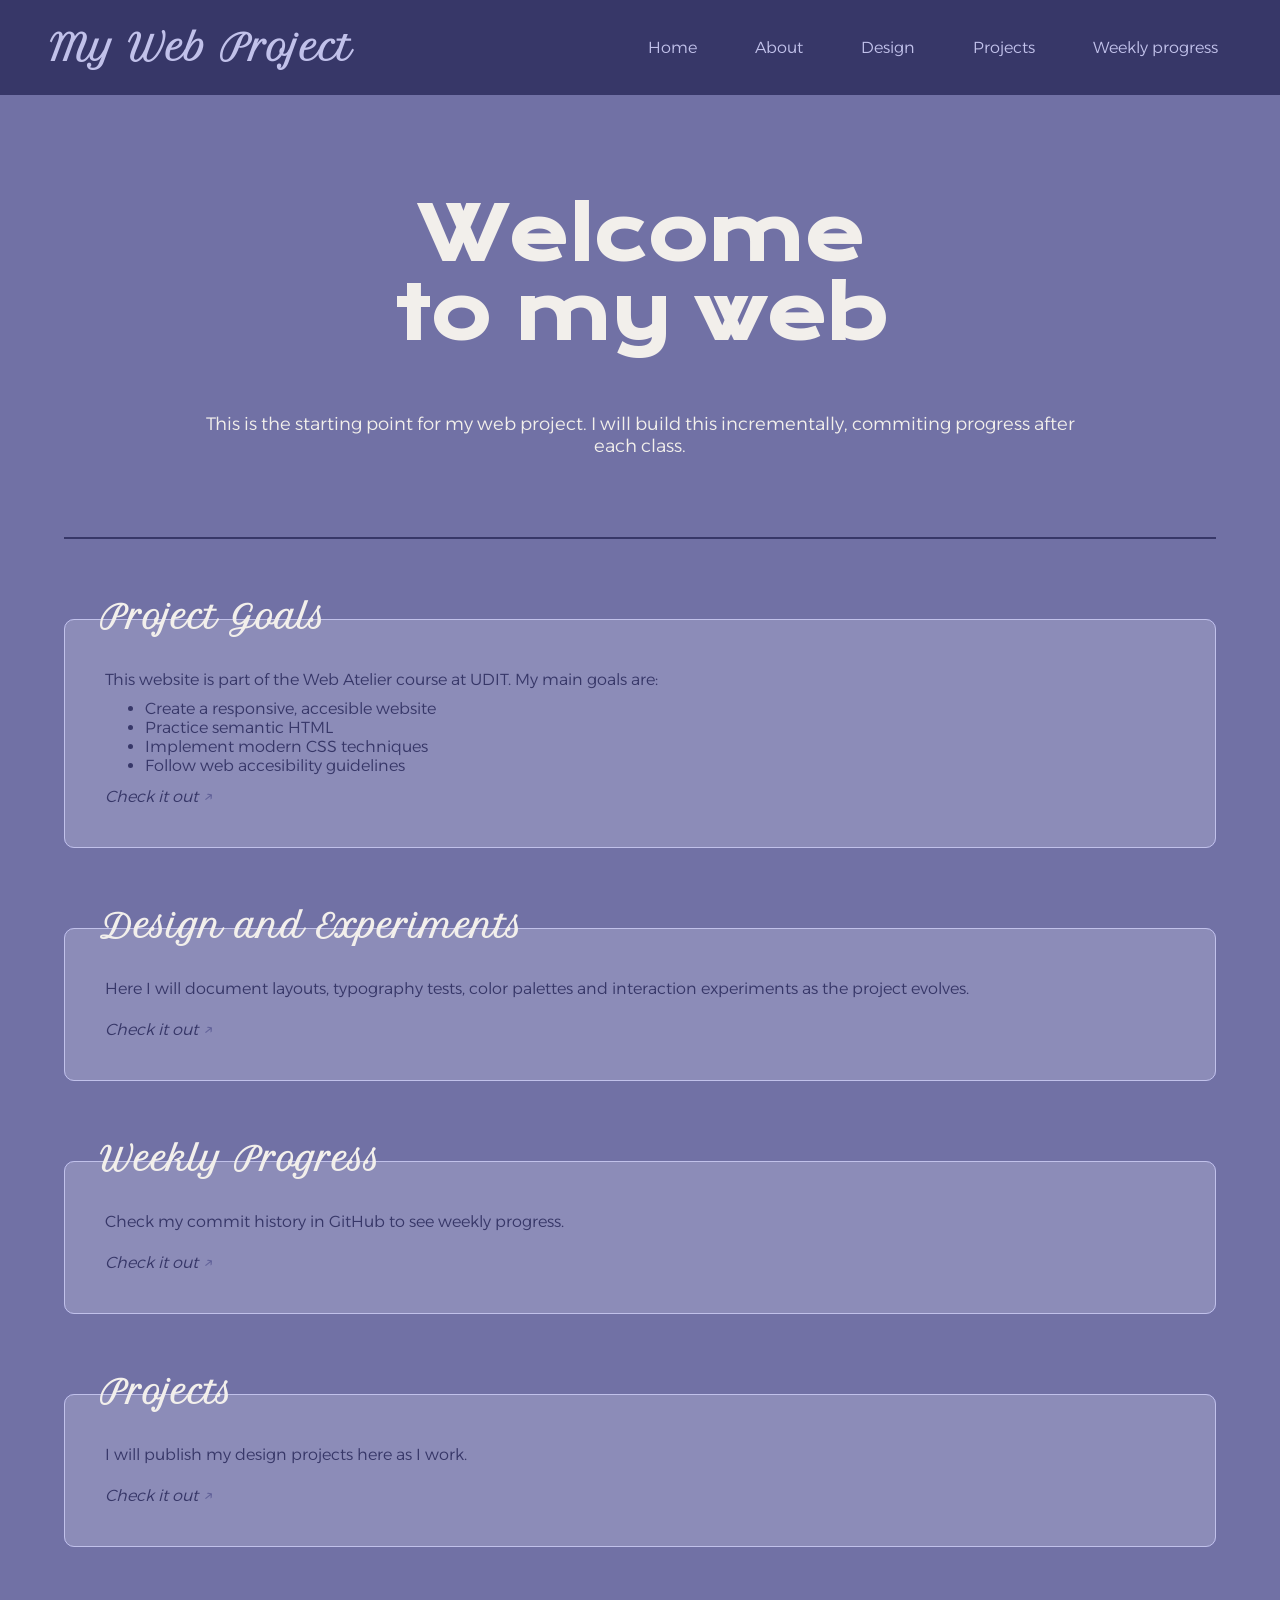
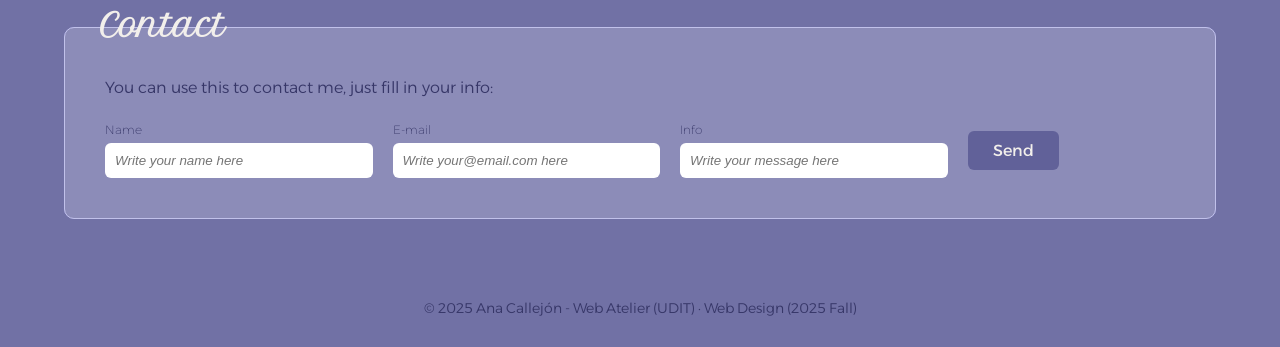
<file: index.html>
<!DOCTYPE html>
<html lang="en">
  <head>
    <meta charset="UTF-8" />
    <meta name="viewport" content="width=device-width, initial-scale=1.0" />
    <title>My Web Project</title>

    <!-- Google Fonts -->
    <link
      href="https://fonts.googleapis.com/css2?family=Petit+Formal+Script&family=Alexandria:ital,wght@0,200;0,300;1,200&family=Krona+One&display=swap"
      rel="stylesheet"
    />

    <link rel="stylesheet" href="assets/css/index.css" />
  </head>

  <body>
    <!-- HEADER -->
    <header class="site-header">
      <h1 class="site-title">My Web Project</h1>

      <nav class="nav">
        <a href="#hero">Home</a>
        <a href="#about">About</a>
        <a href="#design">Design</a>
        <a href="./projects-page/index.html">Projects</a>
        <a href="#weekly">Weekly progress</a>
      </nav>
    </header>

    <!-- HERO -->
    <section id="hero" class="hero">
      <h2 class="hero-title">Welcome <br />to my web</h2>
      <p class="hero-sub">
        This is the starting point for my web project. I will build this
        incrementally, commiting progress after each class.
      </p>
    </section>

    <hr class="divider" />

    <!-- BOX 1 -->
    <section id="about" class="content-box">
      <h3 class="box-title">Project Goals</h3>

      <div class="box-text">
        <p>
          This website is part of the Web Atelier course at UDIT. My main goals
          are:
        </p>

        <ul>
          <li>Create a responsive, accesible website</li>
          <li>Practice semantic HTML</li>
          <li>Implement modern CSS techniques</li>
          <li>Follow web accesibility guidelines</li>
        </ul>

        <a class="check-link" href="#">
          Check it out <span class="arrow">↗</span>
        </a>
      </div>
    </section>

    <!-- BOX 2 -->
    <section id="design" class="content-box">
      <h3 class="box-title">Design and Experiments</h3>

      <div class="box-text">
        <p>
          Here I will document layouts, typography tests, color palettes and
          interaction experiments as the project evolves.
        </p>

        <a class="check-link" href="#">
          Check it out <span class="arrow">↗</span>
        </a>
      </div>
    </section>

    <!-- BOX 3 -->
    <section id="weekly" class="content-box">
      <h3 class="box-title">Weekly Progress</h3>

      <div class="box-text">
        <p>Check my commit history in GitHub to see weekly progress.</p>

        <a class="check-link" href="#">
          Check it out <span class="arrow">↗</span>
        </a>
      </div>
    </section>

    <!-- BOX 4 -->
    <section id="projects" class="content-box">
      <h3 class="box-title">Projects</h3>

      <div class="box-text">
        <p>I will publish my design projects here as I work.</p>

        <a class="check-link" href="./projects-page/index.html">
          Check it out <span class="arrow">↗</span>
        </a>
      </div>
    </section>

    <!-- CONTACT BOX -->
    <section id="contact" class="content-box">
      <h3 class="box-title">Contact</h3>

      <div class="box-text">
        <p>You can use this to contact me, just fill in your info:</p>

        <form class="contact-form">
          <div class="form-row">
            <label>Name</label>
            <input type="text" placeholder="Write your name here" />
          </div>

          <div class="form-row">
            <label>E-mail</label>
            <input type="email" placeholder="Write your@email.com here" />
          </div>

          <div class="form-row">
            <label>Info</label>
            <input type="text" placeholder="Write your message here" />
          </div>

          <button type="submit" class="send-btn">Send</button>
        </form>
      </div>
    </section>

    <!-- FOOTER -->
    <footer class="footer">
      © 2025 Ana Callejón - Web Atelier (UDIT) · Web Design (2025 Fall)
    </footer>
    <script src="assets/js/main.js"></script>
  </body>
</html>

  </body>
</html>
</file>
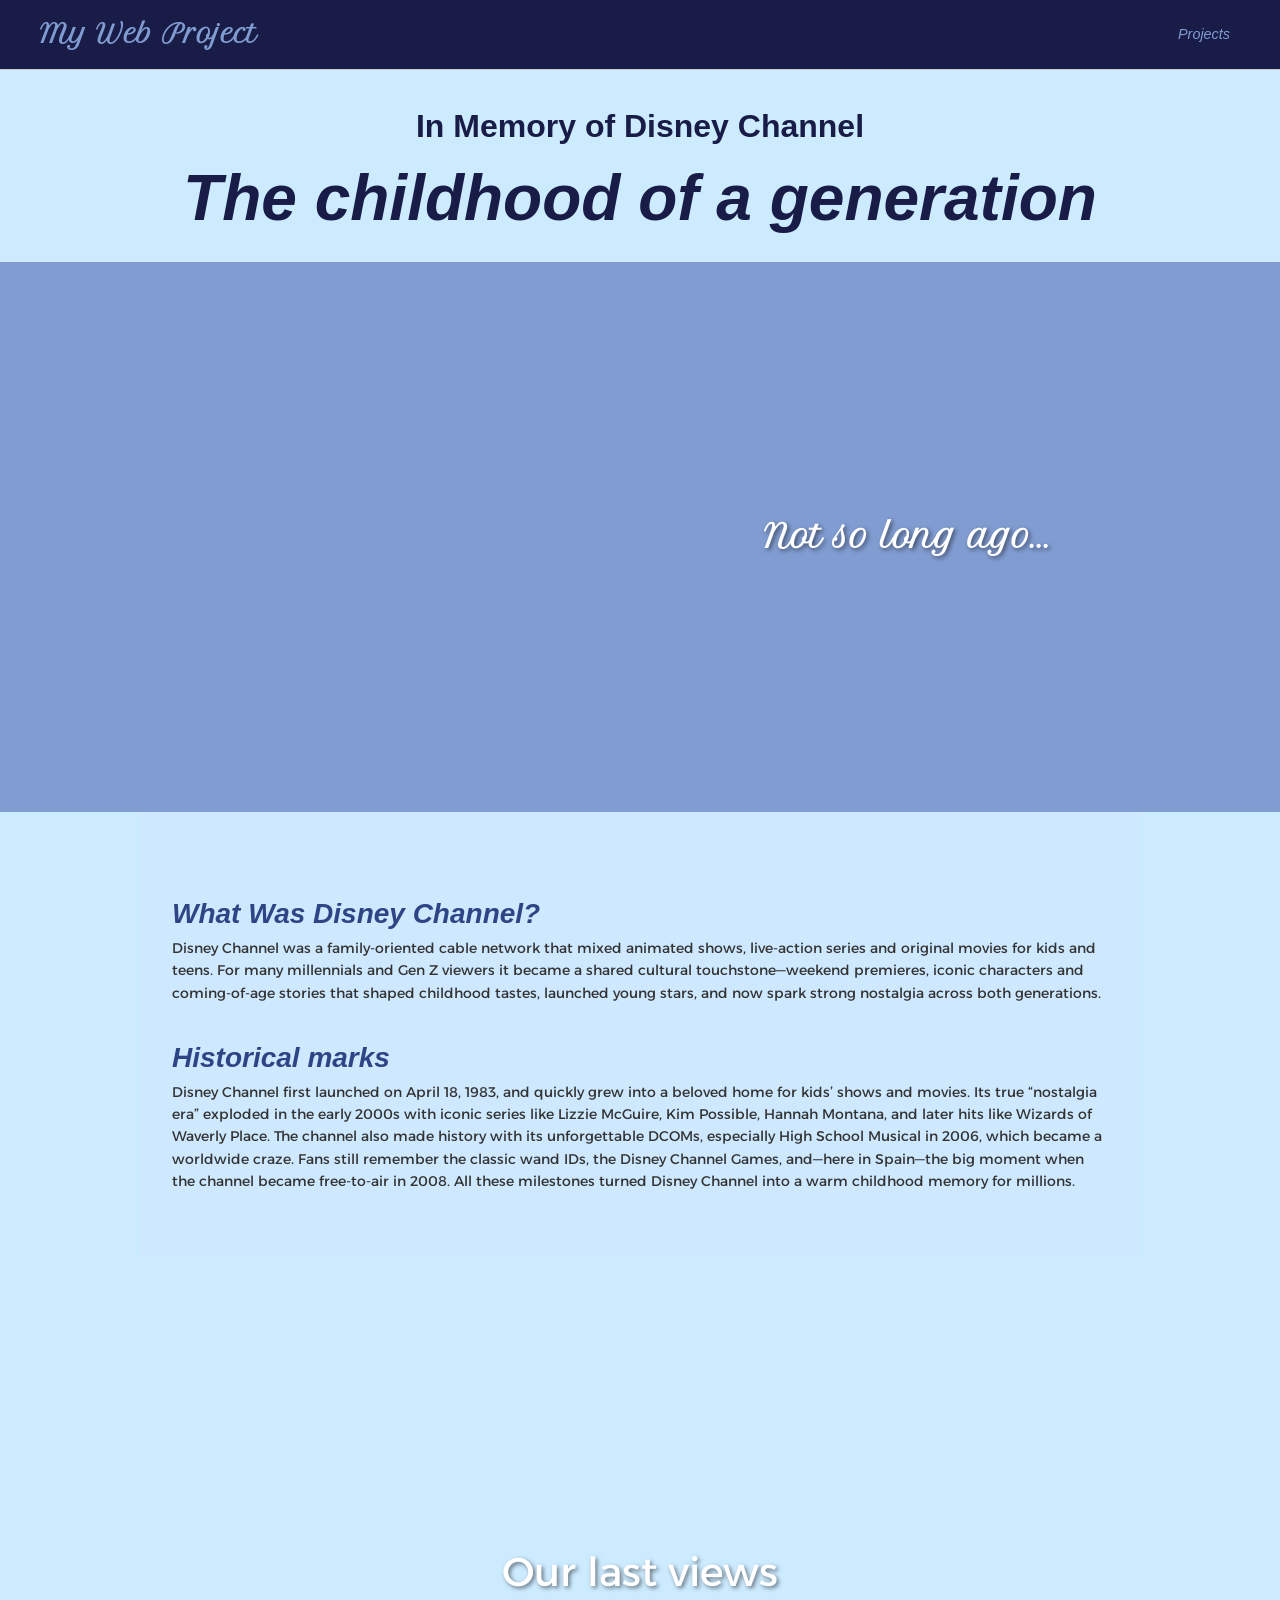
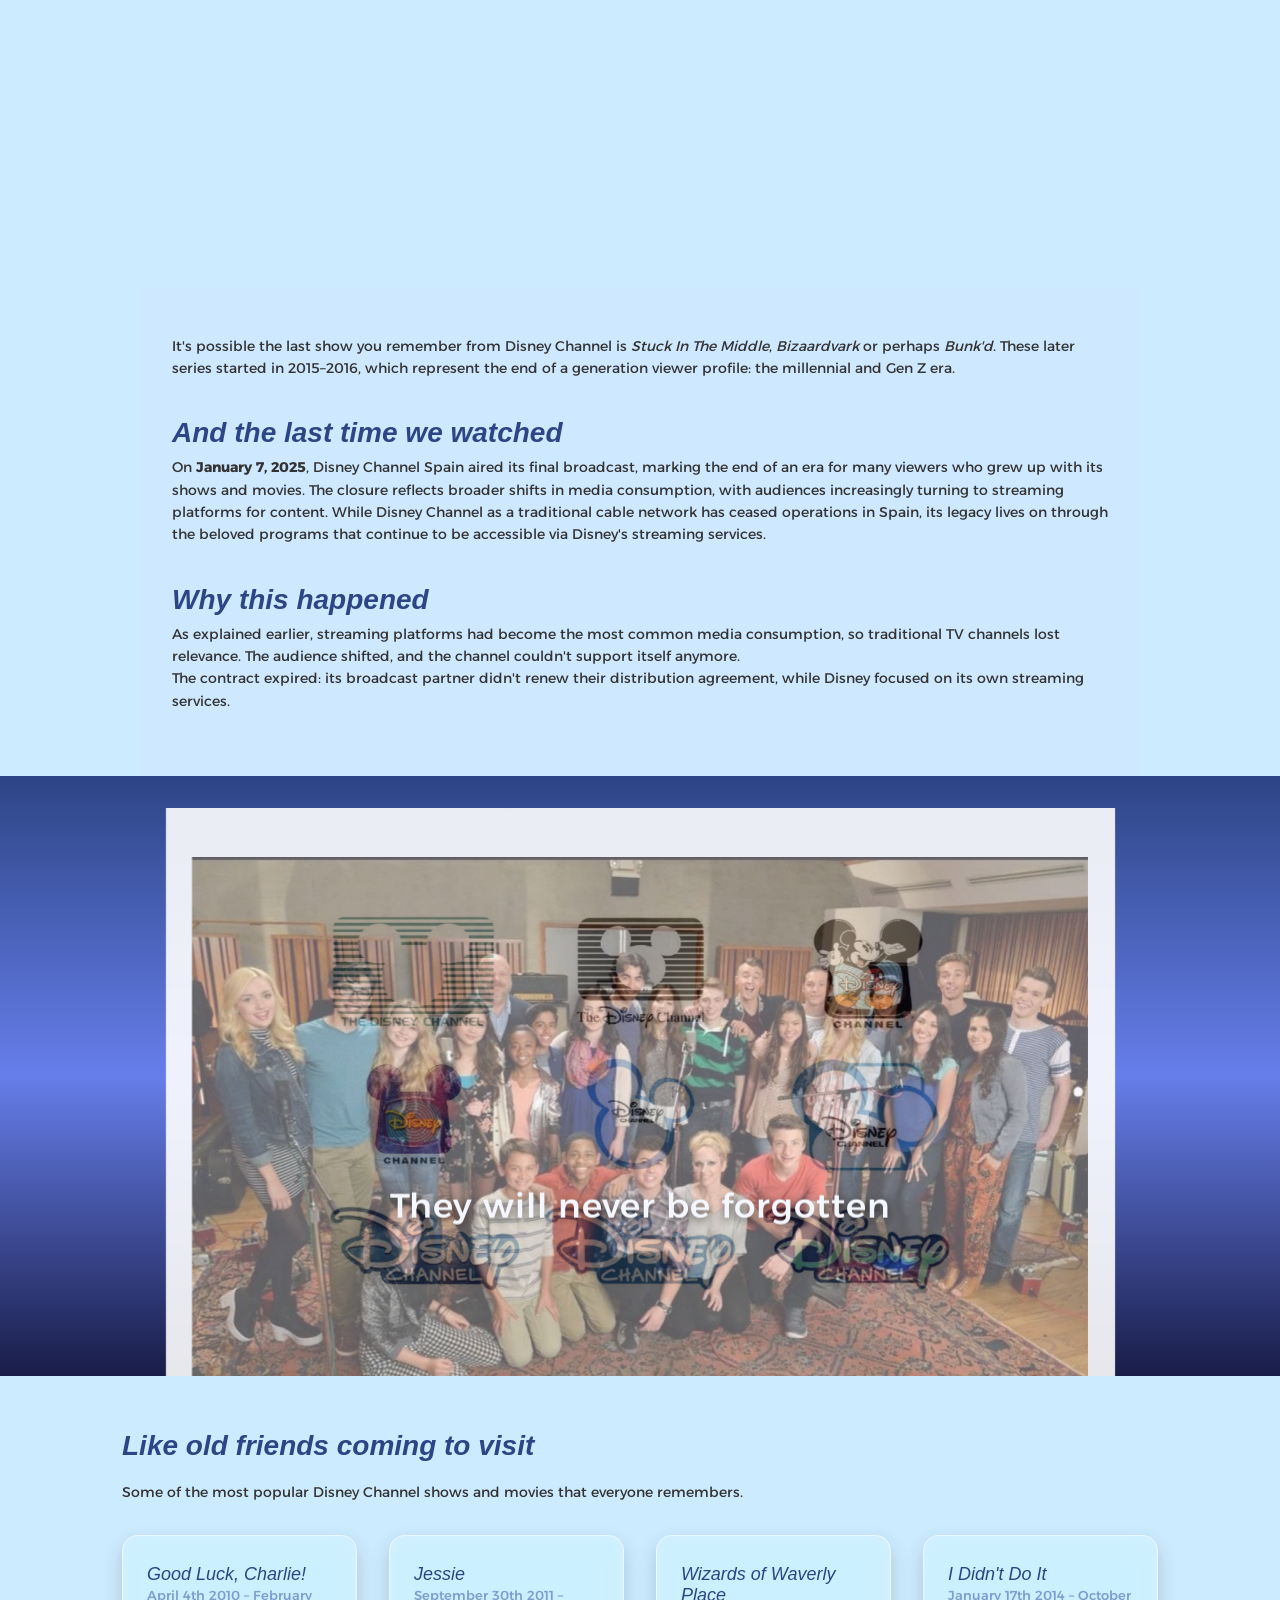
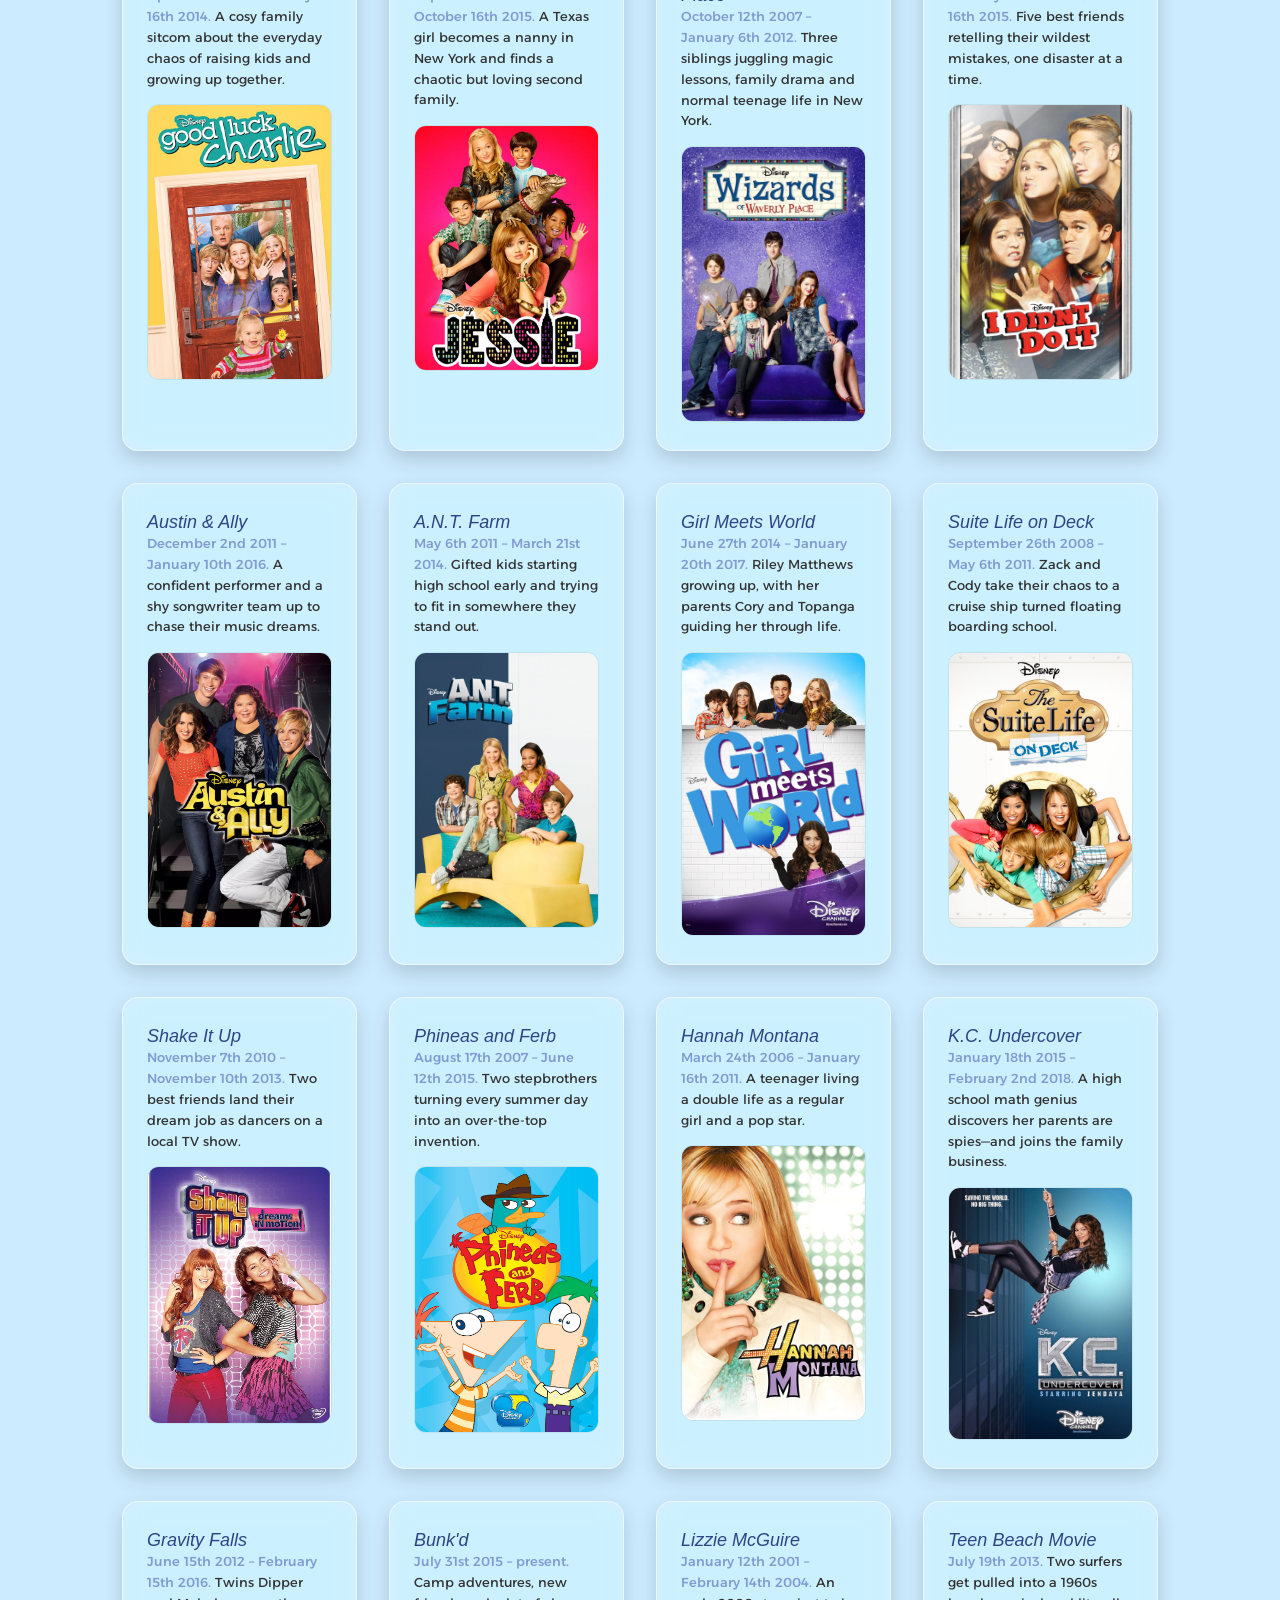
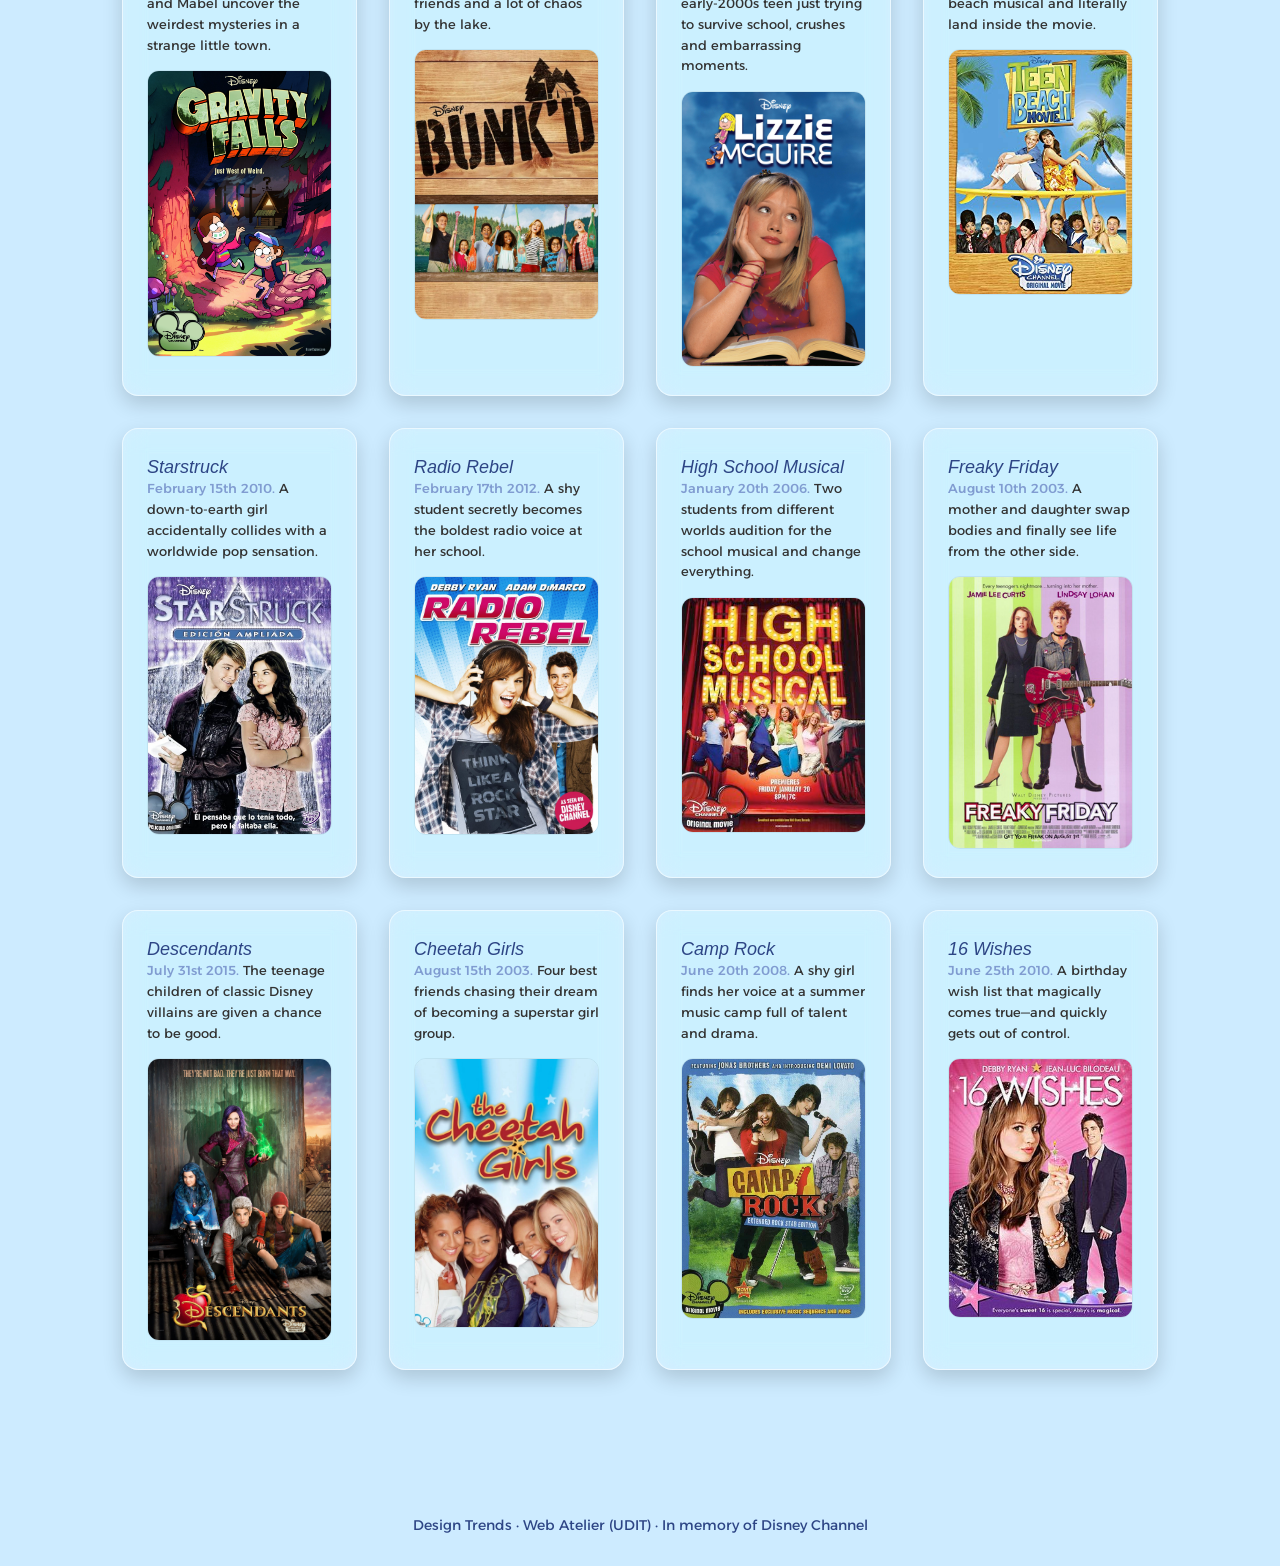
<file: design-trends/index.html>
<!DOCTYPE html>
<html lang="en">
  <head>
    <meta charset="UTF-8" />
    <meta name="viewport" content="width=device-width, initial-scale=1.0" />
    <title>Design trends</title>

    <!-- Fuente para el título del header -->
    <link
      href="https://fonts.googleapis.com/css2?family=Petit+Formal+Script&display=swap"
      rel="stylesheet"
    />

    <!-- Fuente Alexandria -->
    <link
      href="https://fonts.googleapis.com/css2?family=Alexandria:wght@200;300;400;500&display=swap"
      rel="stylesheet"
    />

    <!-- CSS específico de esta página -->
    <link rel="stylesheet" href="../assets/css/design-trends.css" />
  </head>

  <body>
    <!-- HEADER NEUTRO: título + link a Projects -->
    <header class="dt-header">
      <a href="../index.html" class="dt-home-link">
        <h1 class="dt-site-title">My Web Project</h1>
      </a>

      <a href="../projects-page/index.html" class="dt-link-projects">
        Projects
      </a>
    </header>

    <div class="title">
      <p><strong>In Memory of Disney Channel</strong></p>
      <h1><em>The childhood of a generation</em></h1>
    </div>

    <!-- BANNER 1 -  FIJO -->
    <div class="parallax-bg">
      <div class="parallax-bg-text">Not so long ago...</div>
    </div>

    <div class="content">
      <h2>What Was Disney Channel?</h2>
      <p>
        Disney Channel was a family-oriented cable network that mixed animated
        shows, live-action series and original movies for kids and teens. For
        many millennials and Gen Z viewers it became a shared cultural
        touchstone—weekend premieres, iconic characters and coming-of-age
        stories that shaped childhood tastes, launched young stars, and now
        spark strong nostalgia across both generations.
      </p>

      <h2>Historical marks</h2>
      <p>
        Disney Channel first launched on April 18, 1983, and quickly grew into a
        beloved home for kids’ shows and movies. Its true “nostalgia era”
        exploded in the early 2000s with iconic series like Lizzie McGuire, Kim
        Possible, Hannah Montana, and later hits like Wizards of Waverly Place.
        The channel also made history with its unforgettable DCOMs, especially
        High School Musical in 2006, which became a worldwide craze. Fans still
        remember the classic wand IDs, the Disney Channel Games, and—here in
        Spain—the big moment when the channel became free-to-air in 2008. All
        these milestones turned Disney Channel into a warm childhood memory for
        millions.
      </p>
    </div>

    <!-- BANNER 2 -PARALLAX CSS -->
    <div class="normal-bg">
      <div>Our last views</div>
    </div>

    <div class="content">
      <p>
        It's possible the last show you remember from Disney Channel is
        <em>Stuck In The Middle</em>, <em>Bizaardvark</em> or perhaps
        <em>Bunk'd</em>. These later series started in 2015–2016, which
        represent the end of a generation viewer profile: the millennial and Gen
        Z era.
      </p>
      <h2>And the last time we watched</h2>
      <p>
        On <strong>January 7, 2025</strong>, Disney Channel Spain aired its
        final broadcast, marking the end of an era for many viewers who grew up
        with its shows and movies. The closure reflects broader shifts in media
        consumption, with audiences increasingly turning to streaming platforms
        for content. While Disney Channel as a traditional cable network has
        ceased operations in Spain, its legacy lives on through the beloved
        programs that continue to be accessible via Disney's streaming services.
      </p>

      <h2>Why this happened</h2>
      <p>
        As explained earlier, streaming platforms had become the most common
        media consumption, so traditional TV channels lost relevance. The
        audience shifted, and the channel couldn't support itself anymore.
        <br />The contract expired: its broadcast partner didn't renew their
        distribution agreement, while Disney focused on its own streaming
        services.
      </p>
    </div>

    <!-- BANNER 3 - PARALLAX JS CON IMÁGENES + TEXTO -->
    <div class="parallax-js-section" id="js-parallax">
      <!-- Capa de fondo -->
      <div class="parallax-layer layer-back" data-speed="0.2"></div>

      <!-- Capa intermedia (PNG con transparencia) -->
      <div class="parallax-layer layer-middle" data-speed="0.5"></div>

      <!-- Capa frontal (texto) -->
      <div class="parallax-layer layer-front" data-speed="0.8">
        <span class="parallax-message">They will never be forgotten</span>
      </div>
    </div>

    <!-- GALERÍA DE TARJETAS DE EJEMPLOS -->
    <section class="trend-cards">
      <h2 class="cards-heading">Like old friends coming to visit</h2>
      <p class="cards-intro">
        Some of the most popular Disney Channel shows and movies that everyone
        remembers.
      </p>

      <div class="card-grid">
        <!-- CARD 1 -->
        <article class="trend-card">
          <h3 class="trend-title">Good Luck, Charlie!</h3>
          <p class="trend-text">
            <span class="card-date">April 4th 2010 – February 16th 2014.</span>
            A cosy family sitcom about the everyday chaos of raising kids and
            growing up together.
          </p>
          <a href="#" class="trend-image-link">
            <img
              src="../design-trends/assets/good_luck_charlie.jpeg"
              alt="Good Luck Charlie show preview"
            />
          </a>
        </article>

        <!-- CARD 2 -->
        <article class="trend-card">
          <h3 class="trend-title">Jessie</h3>
          <p class="trend-text">
            <span class="card-date"
              >September 30th 2011 – October 16th 2015.</span
            >
            A Texas girl becomes a nanny in New York and finds a chaotic but
            loving second family.
          </p>
          <a href="#" class="trend-image-link">
            <img
              src="../design-trends/assets/jessie.webp"
              alt="Jessie show preview"
            />
          </a>
        </article>

        <!-- CARD 3 -->
        <article class="trend-card">
          <h3 class="trend-title">Wizards of Waverly Place</h3>
          <p class="trend-text">
            <span class="card-date">October 12th 2007 – January 6th 2012.</span>
            Three siblings juggling magic lessons, family drama and normal
            teenage life in New York.
          </p>
          <a href="#" class="trend-image-link">
            <img
              src="../design-trends/assets/wizards.jpg"
              alt="Wizards of Waverly Place preview"
            />
          </a>
        </article>

        <!-- CARD 4 -->
        <article class="trend-card">
          <h3 class="trend-title">I Didn't Do It</h3>
          <p class="trend-text">
            <span class="card-date"
              >January 17th 2014 – October 16th 2015.</span
            >
            Five best friends retelling their wildest mistakes, one disaster at
            a time.
          </p>
          <a href="#" class="trend-image-link">
            <img
              src="../design-trends/assets/didnt_do_it.jpg"
              alt="I Didn't Do It show preview"
            />
          </a>
        </article>

        <!-- CARD 5 -->
        <article class="trend-card">
          <h3 class="trend-title">Austin &amp; Ally</h3>
          <p class="trend-text">
            <span class="card-date"
              >December 2nd 2011 – January 10th 2016.</span
            >
            A confident performer and a shy songwriter team up to chase their
            music dreams.
          </p>
          <a href="#" class="trend-image-link">
            <img
              src="../design-trends/assets/austin_ally.jpg"
              alt="Austin & Ally show preview"
            />
          </a>
        </article>

        <!-- CARD 6 -->
        <article class="trend-card">
          <h3 class="trend-title">A.N.T. Farm</h3>
          <p class="trend-text">
            <span class="card-date">May 6th 2011 – March 21st 2014.</span>
            Gifted kids starting high school early and trying to fit in
            somewhere they stand out.
          </p>
          <a href="#" class="trend-image-link">
            <img
              src="../design-trends/assets/ant_farm.jpg"
              alt="A.N.T. Farm show preview"
            />
          </a>
        </article>

        <!-- CARD 7 -->
        <article class="trend-card">
          <h3 class="trend-title">Girl Meets World</h3>
          <p class="trend-text">
            <span class="card-date">June 27th 2014 – January 20th 2017.</span>
            Riley Matthews growing up, with her parents Cory and Topanga guiding
            her through life.
          </p>
          <a href="#" class="trend-image-link">
            <img
              src="../design-trends/assets/girl_meets.jpg"
              alt="Girl Meets World show preview"
            />
          </a>
        </article>

        <!-- CARD 8 -->
        <article class="trend-card">
          <h3 class="trend-title">Suite Life on Deck</h3>
          <p class="trend-text">
            <span class="card-date">September 26th 2008 – May 6th 2011.</span>
            Zack and Cody take their chaos to a cruise ship turned floating
            boarding school.
          </p>
          <a href="#" class="trend-image-link">
            <img
              src="../design-trends/assets/suite_life.jpg"
              alt="Suite Life on Deck show preview"
            />
          </a>
        </article>

        <!-- CARD 9 -->
        <article class="trend-card">
          <h3 class="trend-title">Shake It Up</h3>
          <p class="trend-text">
            <span class="card-date"
              >November 7th 2010 – November 10th 2013.</span
            >
            Two best friends land their dream job as dancers on a local TV show.
          </p>
          <a href="#" class="trend-image-link">
            <img
              src="../design-trends/assets/shake_it_up.jpg"
              alt="Shake It Up show preview"
            />
          </a>
        </article>

        <!-- CARD 10 -->
        <article class="trend-card">
          <h3 class="trend-title">Phineas and Ferb</h3>
          <p class="trend-text">
            <span class="card-date">August 17th 2007 – June 12th 2015.</span>
            Two stepbrothers turning every summer day into an over-the-top
            invention.
          </p>
          <a href="#" class="trend-image-link">
            <img
              src="../design-trends/assets/phineas.jpg"
              alt="Phineas and Ferb show preview"
            />
          </a>
        </article>

        <!-- CARD 11 -->
        <article class="trend-card">
          <h3 class="trend-title">Hannah Montana</h3>
          <p class="trend-text">
            <span class="card-date">March 24th 2006 – January 16th 2011.</span>
            A teenager living a double life as a regular girl and a pop star.
          </p>
          <a href="#" class="trend-image-link">
            <img
              src="../design-trends/assets/hannah.jpg"
              alt="Hannah Montana show preview"
            />
          </a>
        </article>

        <!-- CARD 12 -->
        <article class="trend-card">
          <h3 class="trend-title">K.C. Undercover</h3>
          <p class="trend-text">
            <span class="card-date"
              >January 18th 2015 – February 2nd 2018.</span
            >
            A high school math genius discovers her parents are spies—and joins
            the family business.
          </p>
          <a href="#" class="trend-image-link">
            <img
              src="../design-trends/assets/kc.jpg"
              alt="K.C. Undercover show preview"
            />
          </a>
        </article>

        <!-- CARD 13 -->
        <article class="trend-card">
          <h3 class="trend-title">Gravity Falls</h3>
          <p class="trend-text">
            <span class="card-date">June 15th 2012 – February 15th 2016.</span>
            Twins Dipper and Mabel uncover the weirdest mysteries in a strange
            little town.
          </p>
          <a href="#" class="trend-image-link">
            <img
              src="../design-trends/assets/gravity_falls.webp"
              alt="Gravity Falls show preview"
            />
          </a>
        </article>

        <!-- CARD 14 -->
        <article class="trend-card">
          <h3 class="trend-title">Bunk'd</h3>
          <p class="trend-text">
            <span class="card-date">July 31st 2015 – present.</span>
            Camp adventures, new friends and a lot of chaos by the lake.
          </p>
          <a href="#" class="trend-image-link">
            <img
              src="../design-trends/assets/bunkd.jpg"
              alt="Bunk'd show preview"
            />
          </a>
        </article>

        <!-- CARD 15 -->
        <article class="trend-card">
          <h3 class="trend-title">Lizzie McGuire</h3>
          <p class="trend-text">
            <span class="card-date"
              >January 12th 2001 – February 14th 2004.</span
            >
            An early-2000s teen just trying to survive school, crushes and
            embarrassing moments.
          </p>
          <a href="#" class="trend-image-link">
            <img
              src="../design-trends/assets/lizzie.jpg"
              alt="Lizzie McGuire show preview"
            />
          </a>
        </article>

        <!-- MOVIE 1 -->
        <article class="trend-card">
          <h3 class="trend-title">Teen Beach Movie</h3>
          <p class="trend-text">
            <span class="card-date">July 19th 2013.</span>
            Two surfers get pulled into a 1960s beach musical and literally land
            inside the movie.
          </p>
          <a href="#" class="trend-image-link">
            <img
              src="../design-trends/assets/teen_beach.jpg"
              alt="Teen Beach Movie preview"
            />
          </a>
        </article>

        <!-- MOVIE 2 -->
        <article class="trend-card">
          <h3 class="trend-title">Starstruck</h3>
          <p class="trend-text">
            <span class="card-date">February 15th 2010.</span>
            A down-to-earth girl accidentally collides with a worldwide pop
            sensation.
          </p>
          <a href="#" class="trend-image-link">
            <img
              src="../design-trends/assets/starstruck.jpg"
              alt="Starstruck movie preview"
            />
          </a>
        </article>

        <!-- MOVIE 3 -->
        <article class="trend-card">
          <h3 class="trend-title">Radio Rebel</h3>
          <p class="trend-text">
            <span class="card-date">February 17th 2012.</span>
            A shy student secretly becomes the boldest radio voice at her
            school.
          </p>
          <a href="#" class="trend-image-link">
            <img
              src="../design-trends/assets/radio_rebel.jpg"
              alt="Radio Rebel movie preview"
            />
          </a>
        </article>

        <!-- MOVIE 4 -->
        <article class="trend-card">
          <h3 class="trend-title">High School Musical</h3>
          <p class="trend-text">
            <span class="card-date">January 20th 2006.</span>
            Two students from different worlds audition for the school musical
            and change everything.
          </p>
          <a href="#" class="trend-image-link">
            <img
              src="../design-trends/assets/high_school_1.jpg"
              alt="High School Musical movie preview"
            />
          </a>
        </article>

        <!-- MOVIE 5 -->
        <article class="trend-card">
          <h3 class="trend-title">Freaky Friday</h3>
          <p class="trend-text">
            <span class="card-date">August 10th 2003.</span>
            A mother and daughter swap bodies and finally see life from the
            other side.
          </p>
          <a href="#" class="trend-image-link">
            <img
              src="../design-trends/assets/freaky_friday.png"
              alt="Freaky Friday movie preview"
            />
          </a>
        </article>

        <!-- MOVIE 6 -->
        <article class="trend-card">
          <h3 class="trend-title">Descendants</h3>
          <p class="trend-text">
            <span class="card-date">July 31st 2015.</span>
            The teenage children of classic Disney villains are given a chance
            to be good.
          </p>
          <a href="#" class="trend-image-link">
            <img
              src="../design-trends/assets/descendants.webp"
              alt="Descendants movie preview"
            />
          </a>
        </article>

        <!-- MOVIE 7 -->
        <article class="trend-card">
          <h3 class="trend-title">Cheetah Girls</h3>
          <p class="trend-text">
            <span class="card-date">August 15th 2003.</span>
            Four best friends chasing their dream of becoming a superstar girl
            group.
          </p>
          <a href="#" class="trend-image-link">
            <img
              src="../design-trends/assets/cheetah.webp"
              alt="Cheetah Girls movie preview"
            />
          </a>
        </article>

        <!-- MOVIE 8 -->
        <article class="trend-card">
          <h3 class="trend-title">Camp Rock</h3>
          <p class="trend-text">
            <span class="card-date">June 20th 2008.</span>
            A shy girl finds her voice at a summer music camp full of talent and
            drama.
          </p>
          <a href="#" class="trend-image-link">
            <img
              src="../design-trends/assets/camp_rock.jpg"
              alt="Camp Rock movie preview"
            />
          </a>
        </article>

        <!-- MOVIE 9 -->
        <article class="trend-card">
          <h3 class="trend-title">16 Wishes</h3>
          <p class="trend-text">
            <span class="card-date">June 25th 2010.</span>
            A birthday wish list that magically comes true—and quickly gets out
            of control.
          </p>
          <a href="#" class="trend-image-link">
            <img
              src="../design-trends/assets/16_wishes.jpg"
              alt="16 Wishes movie preview"
            />
          </a>
        </article>
      </div>
    </section>

    <footer class="footer">
      Design Trends · Web Atelier (UDIT) · In memory of Disney Channel
    </footer>

    <!-- Script de parallax -->
    <script>
      // Checks for reduced motion preference
      const prefersReducedMotion = window.matchMedia(
        "(prefers-reduced-motion: reduce)"
      );
      let isReducedMotion = prefersReducedMotion.matches;

      // Handle CSS-based parallax (para .normal-bg)
      function handleMotionPreference() {
        const parallaxElements = document.querySelectorAll(".normal-bg");

        if (isReducedMotion) {
          // User prefers reduced motion - disable parallax CSS
          parallaxElements.forEach((el) => {
            el.style.backgroundAttachment = "scroll";
          });
          console.log("Parallax disabled: user prefers reduced motion");
        }
      }

      // JavaScript-based Parallax Implementation
      function initParallax() {
        if (isReducedMotion) {
          console.log(
            "JS Parallax disabled: respecting reduced motion preference"
          );
          return;
        }

        const parallaxLayers = document.querySelectorAll(
          ".parallax-layer, .image-layer"
        );
        let ticking = false;

        function updateParallax() {
          parallaxLayers.forEach((layer) => {
            const speed = parseFloat(layer.dataset.speed) || 0.5;
            const section = layer.parentElement;
            const rect = section.getBoundingClientRect();

            // Only animate when section is in viewport
            if (rect.top < window.innerHeight && rect.bottom > 0) {
              const sectionTop = section.offsetTop;
              const scrolled = window.pageYOffset;
              const offset = scrolled - sectionTop;
              const yPos = offset * speed * 0.5;

              layer.style.transform = `translateY(${yPos}px)`;
            }
          });

          ticking = false;
        }

        function requestTick() {
          if (!ticking) {
            requestAnimationFrame(updateParallax);
            ticking = true;
          }
        }

        window.addEventListener("scroll", requestTick, { passive: true });

        // Initial update
        updateParallax();
      }

      // Initialize everything
      handleMotionPreference();
      initParallax();

      // Listen for motion preference changes
      prefersReducedMotion.addEventListener("change", (e) => {
        isReducedMotion = e.matches;
        handleMotionPreference();

        if (isReducedMotion) {
          document
            .querySelectorAll(".parallax-layer, .image-layer")
            .forEach((layer) => {
              layer.style.transform = "translateY(0)";
            });
        } else {
          initParallax();
        }
      });

      console.log("🎬 Parallax Demo Loaded");
    </script>
  </body>
</html>
</file>
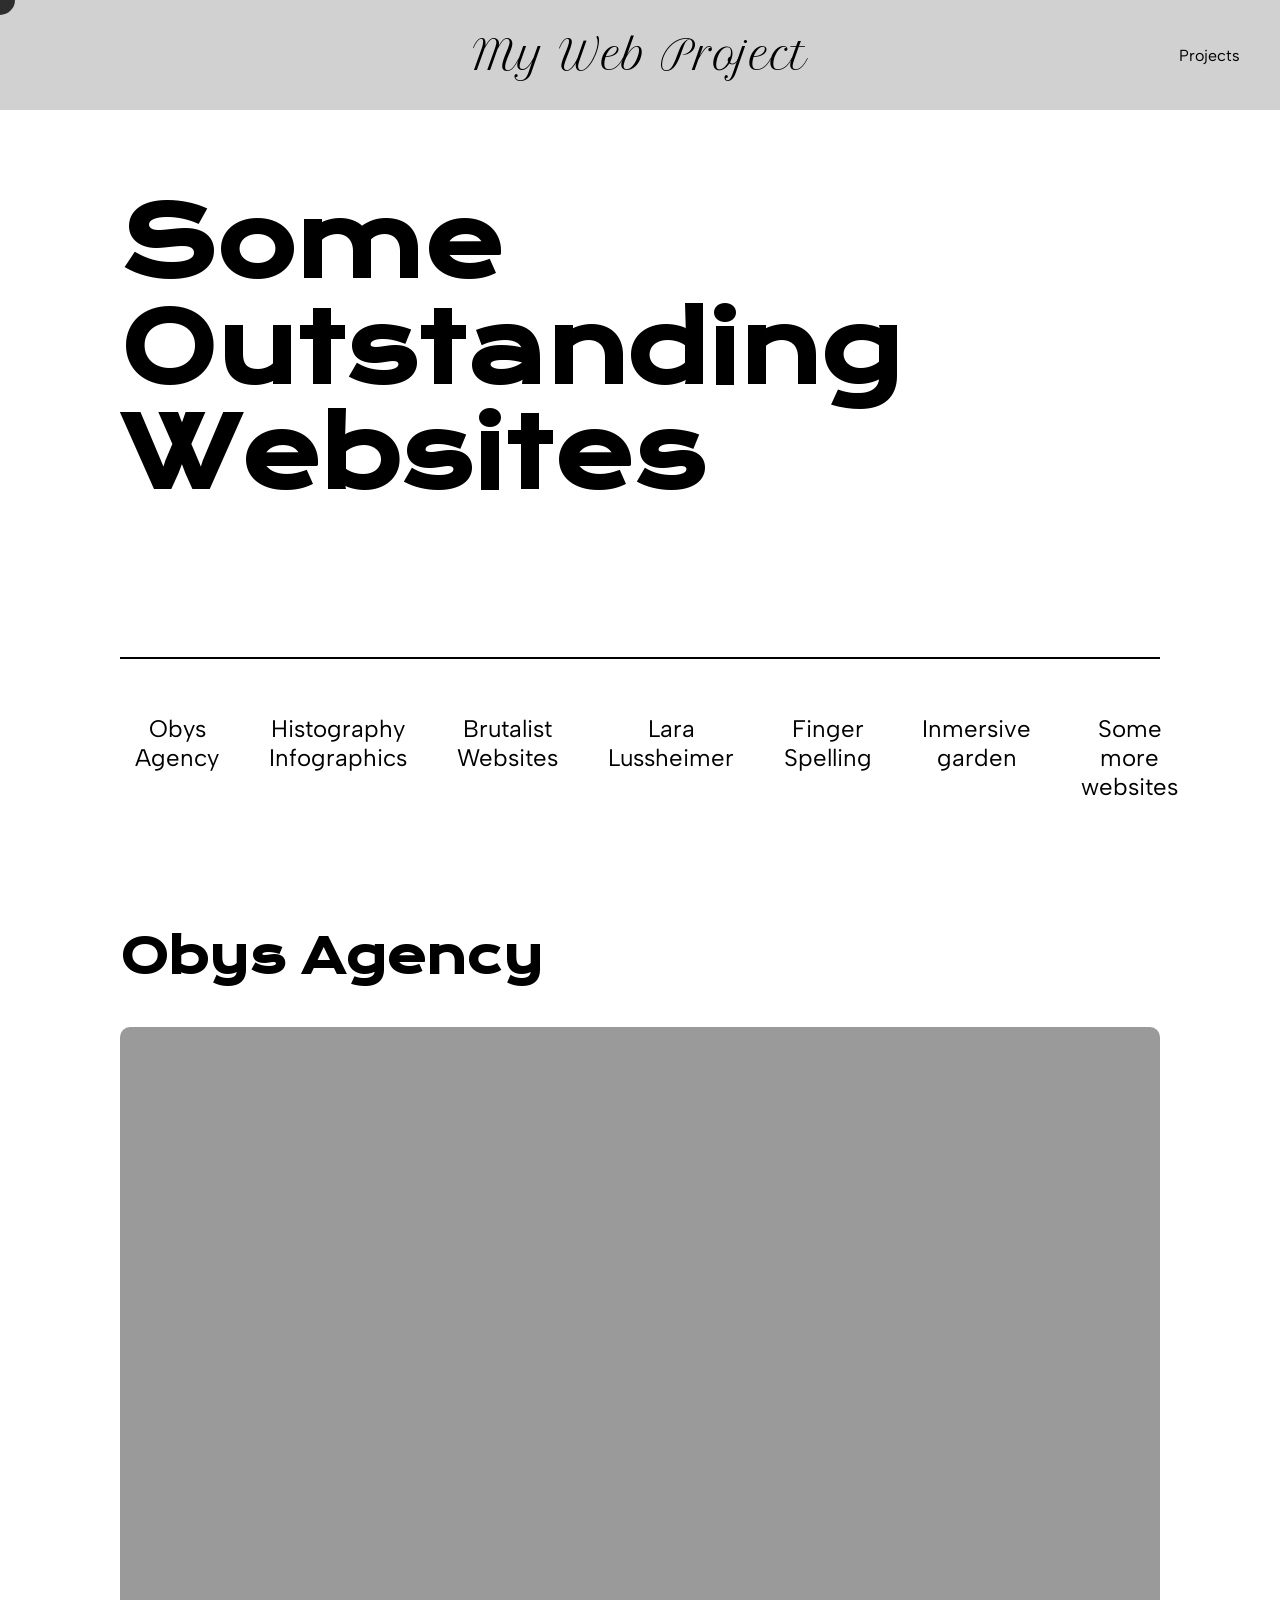
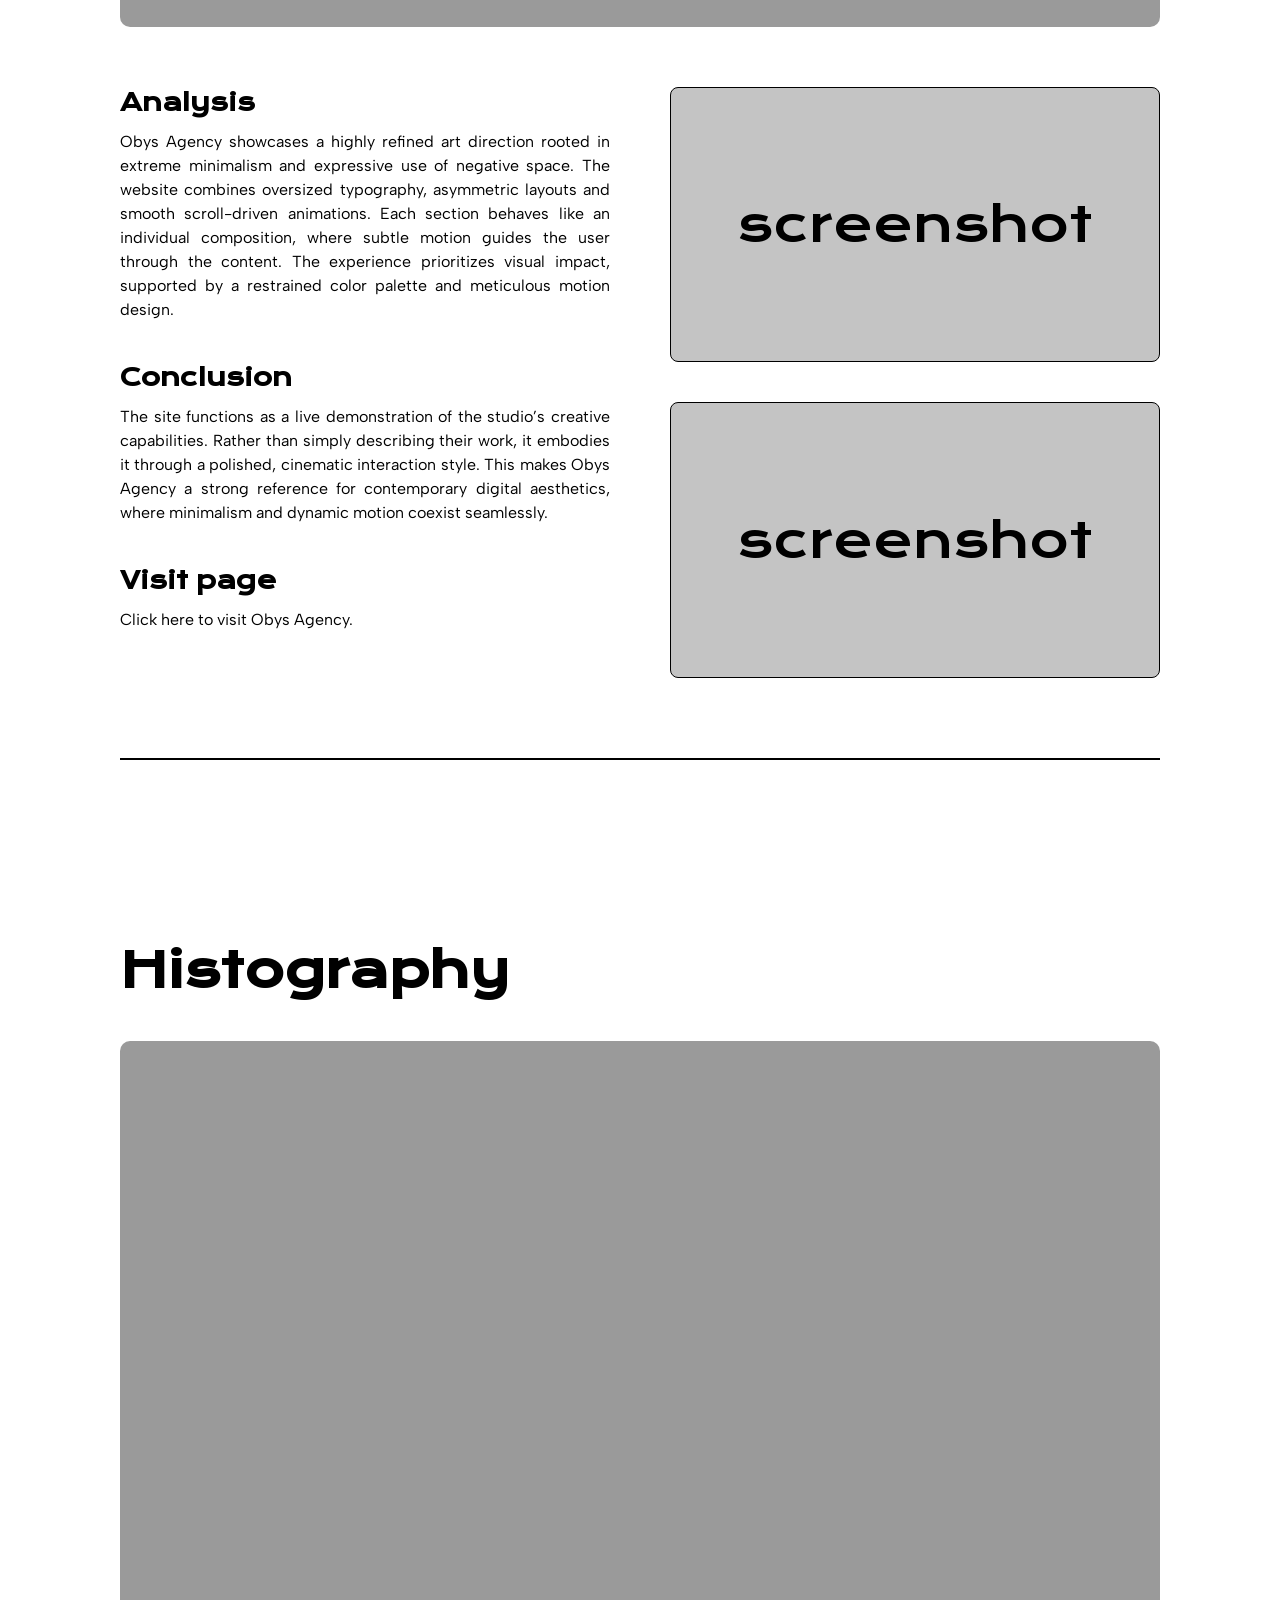
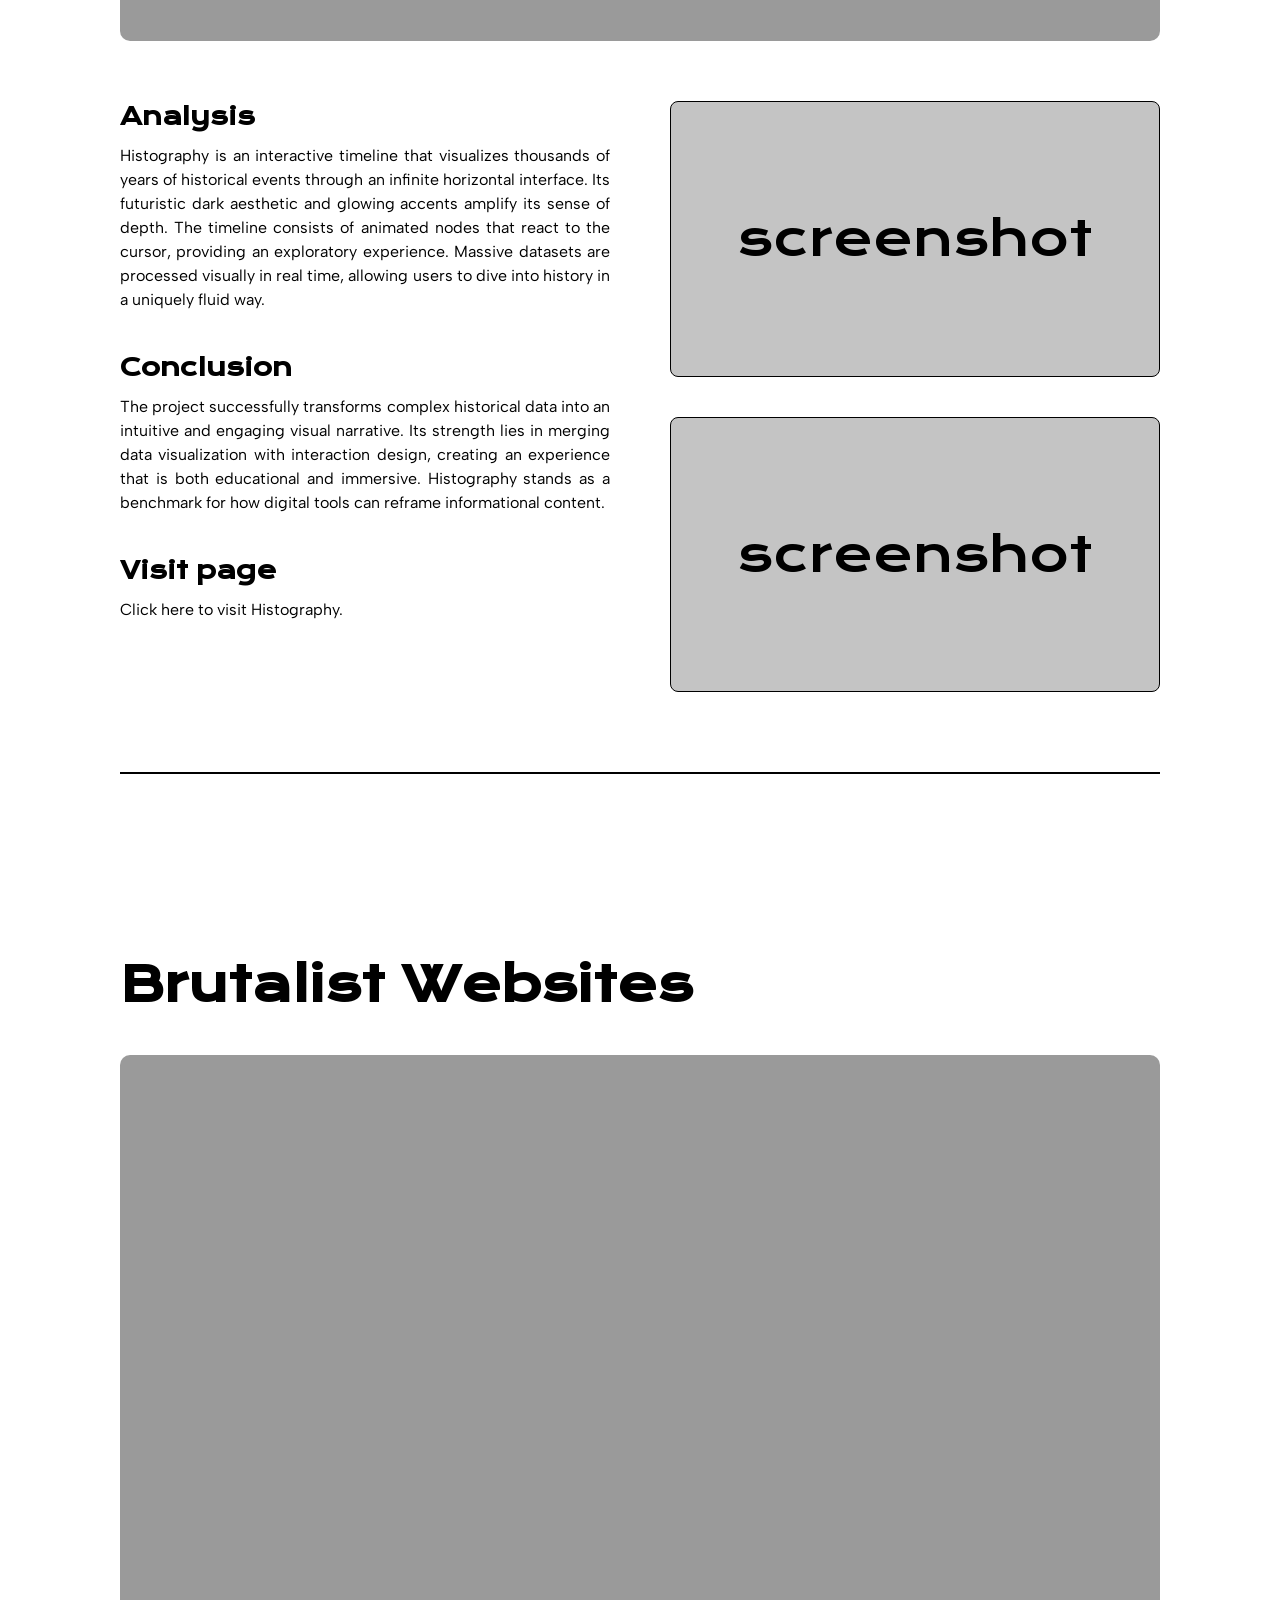
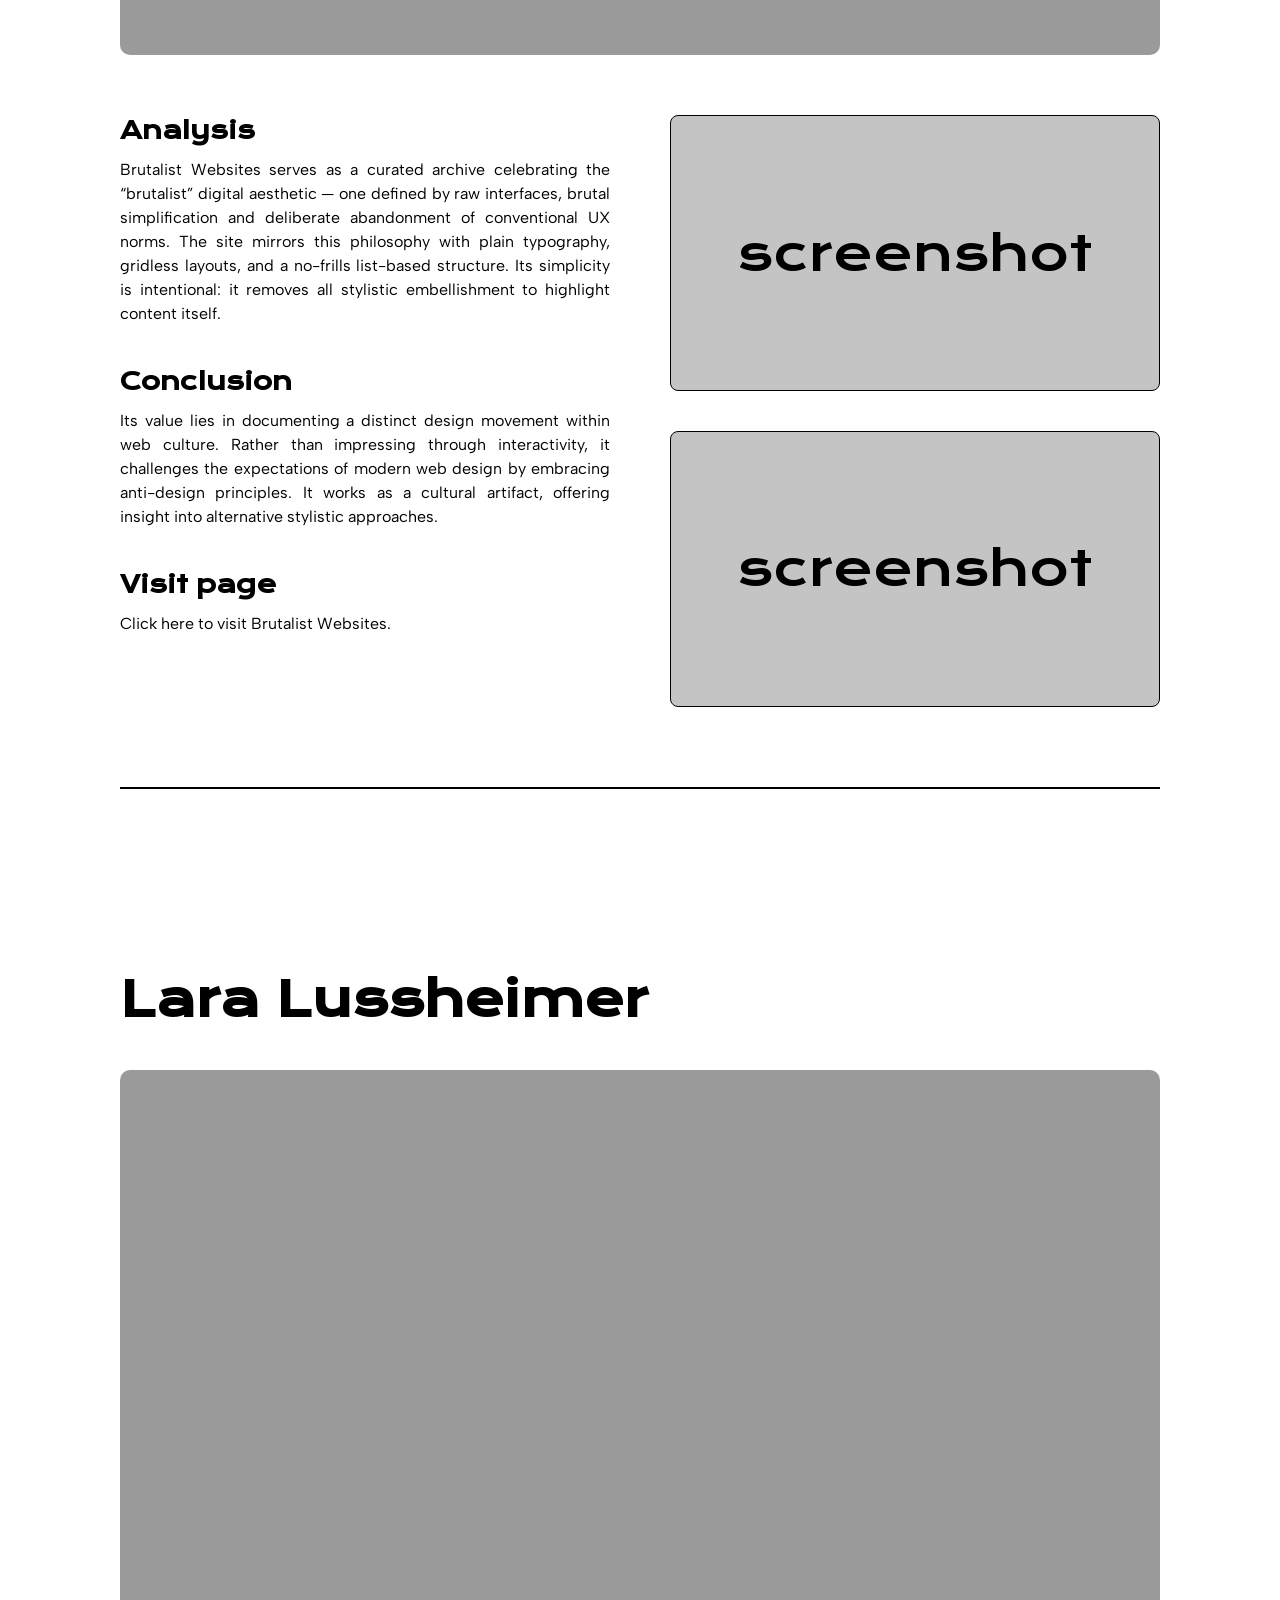
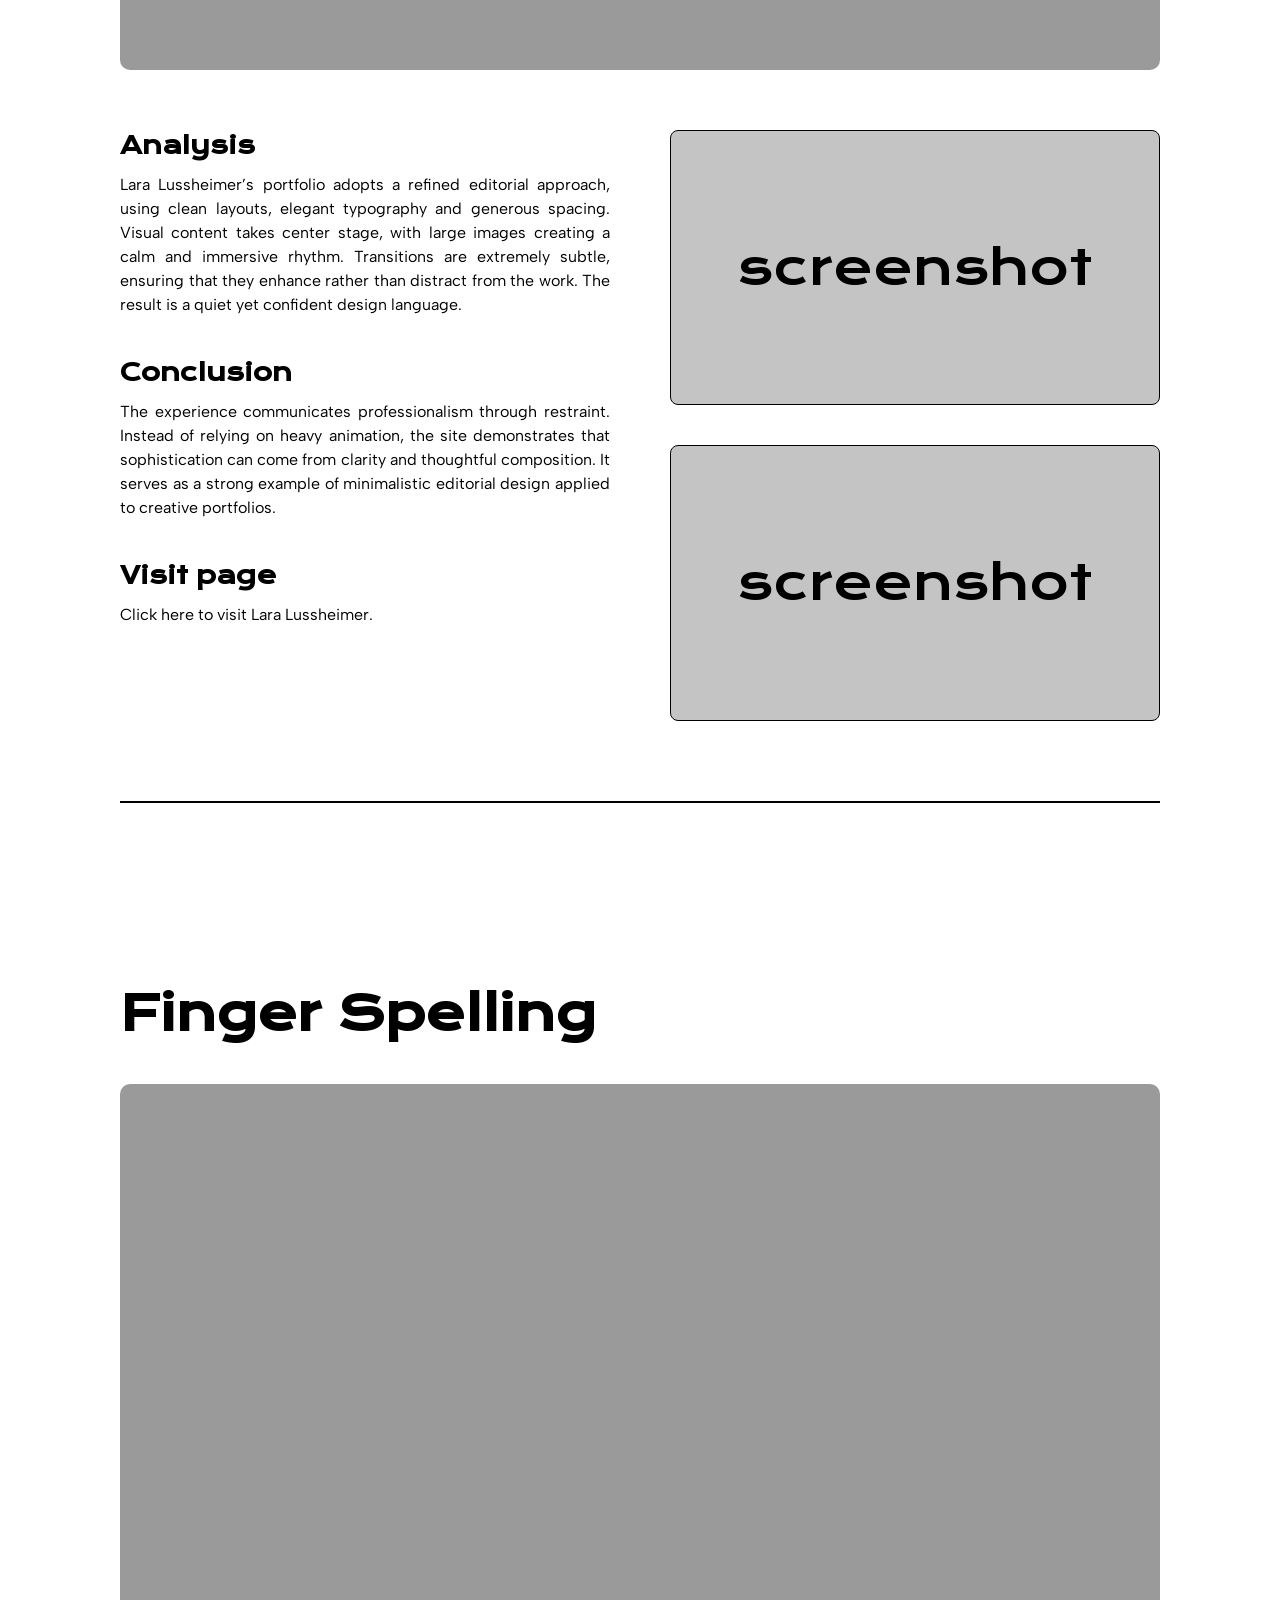
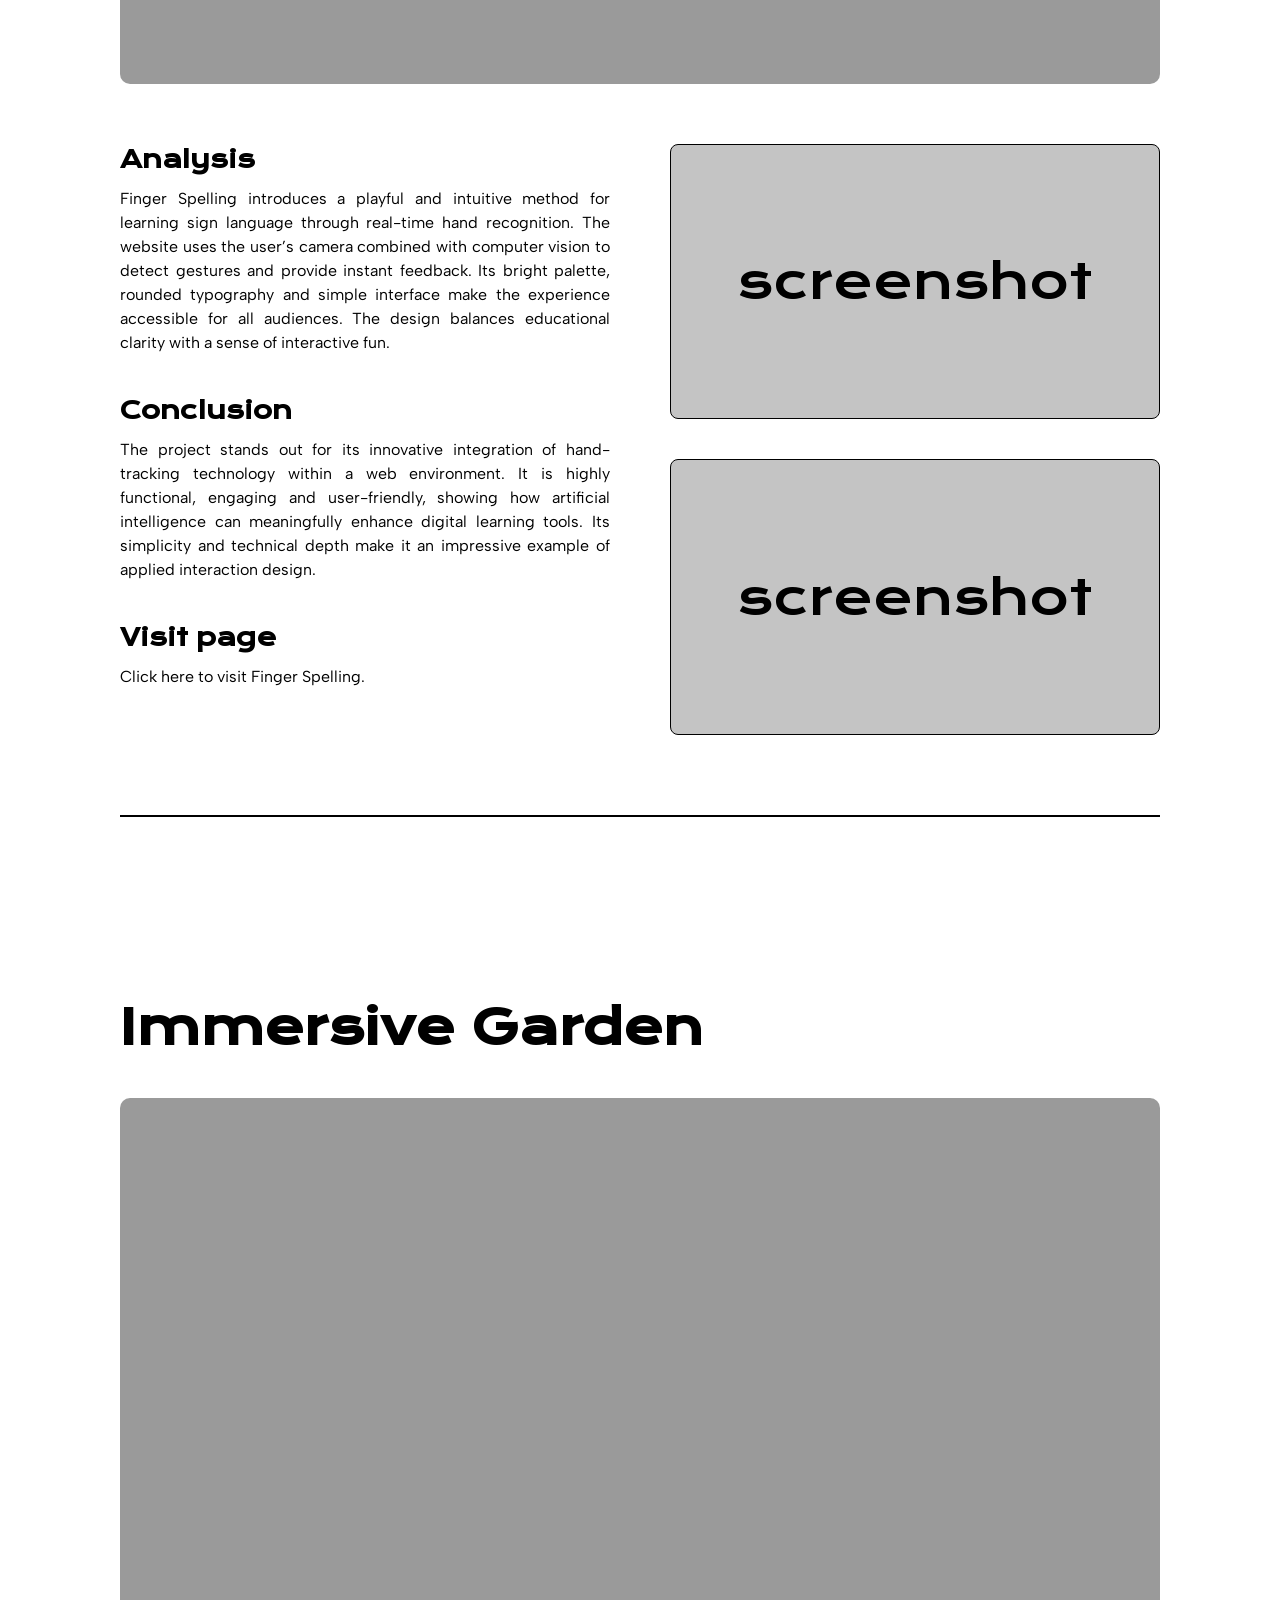
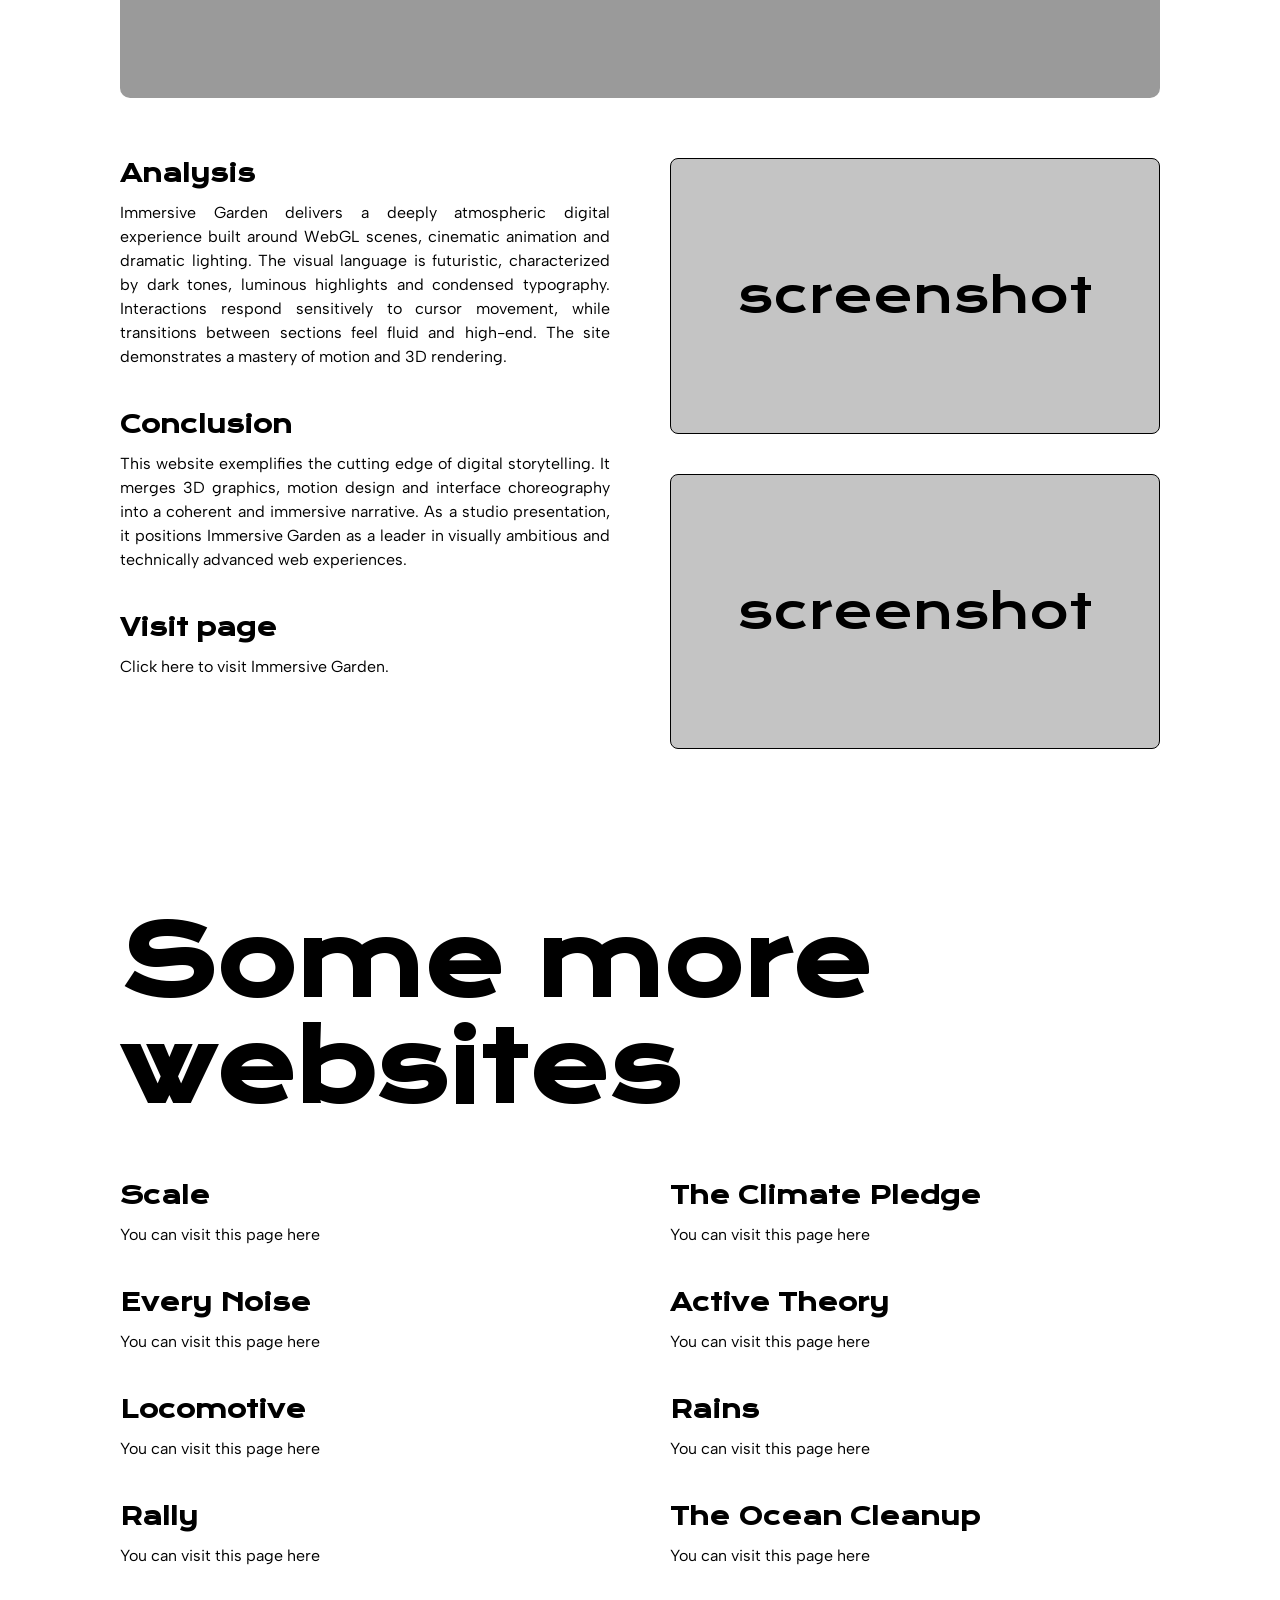
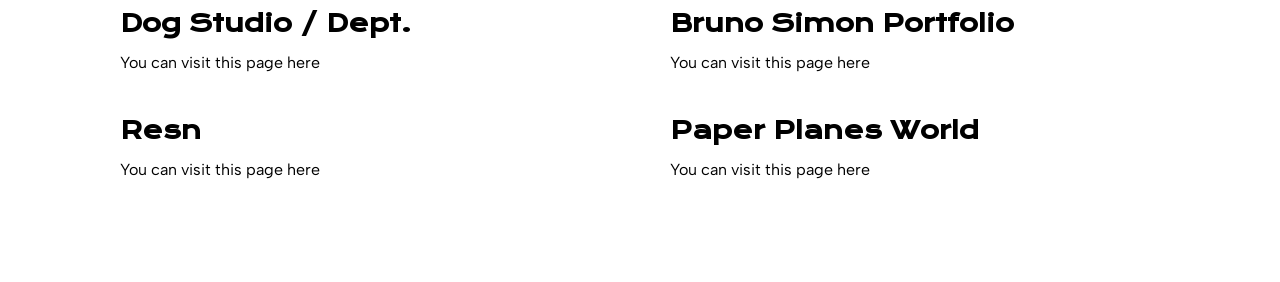
<file: sow/sow.html>
<!DOCTYPE html>
<html lang="es">
  <head>
    <meta charset="UTF-8" />
    <meta name="viewport" content="width=device-width, initial-scale=1.0" />
    <title>Some Outstanding Websites</title>
    <!-- Albert Sans + Krona + Petit -->
    <link
      href="https://fonts.googleapis.com/css2?family=Petit+Formal+Script&family=Krona+One&family=Albert+Sans:wght@300;400;500;600&display=swap"
      rel="stylesheet"
    />
    <style>
      * {
        margin: 0;
        padding: 0;
        box-sizing: border-box;
      }

      /* VARIABLES DE COLOR POR DEFECTO (sección 1) */
      :root {
        --bg-color: #ffffff;
        --header-bg: #d1d1d1;
        --text-color: #000000;
        --separator-color: #000000;
      }

      /* Tema por secciones: se irá aplicando a <body> */
      body.theme-1 {
        --bg-color: #ffffff;
        --header-bg: #d1d1d1;
        --text-color: #000000;
        --separator-color: #000000;
      }

      body.theme-2 {
        --bg-color: #f5f5f5; /* gris muy claro */
        --header-bg: #d0d0d0;
        --text-color: #000000;
        --separator-color: #000000;
      }

      body.theme-3 {
        --bg-color: #e0e0e0; /* gris claro */
        --header-bg: #bfbfbf;
        --text-color: #000000;
        --separator-color: #000000;
      }

      body.theme-4 {
        --bg-color: #b0b0b0; /* gris medio */
        --header-bg: #444444;
        --text-color: #ffffff; /* negro a blanco */
        --separator-color: #ffffff;
      }

      body.theme-5 {
        --bg-color: #808080; /* gris más oscuro */
        --header-bg: #333333;
        --text-color: #ffffff;
        --separator-color: #ffffff;
      }

      body.theme-6 {
        --bg-color: #404040; /* gris muy oscuro */
        --header-bg: #222222;
        --text-color: #ffffff;
        --separator-color: #ffffff;
      }

      body.theme-7 {
        --bg-color: #0a0a0a; /* fondo negro final */
        --header-bg: #1e1e1e;
        --text-color: #f8f8f8; /* todo texto blanco */
        --separator-color: #f8f8f8;
      }

      body {
        background-color: var(--bg-color);
        overflow-x: hidden;
        cursor: none; /* oculta el cursor nativo */
        transition: background-color 0.5s ease, color 0.5s ease;
      }

      .header {
        background-color: var(--header-bg);
        padding: 30px 0;
        position: sticky;
        top: 0;
        z-index: 1000;
        transition: all 0.3s ease, background-color 0.5s ease;
      }

      /* Contenedor interno del header */
      .header-inner {
        width: 100%;
        max-width: 1600px;
        margin: 0 auto;
        padding: 0 40px;
        display: flex;
        align-items: center;
        justify-content: center;   /* centra el h1 */
        position: relative;        /* referencia para el botón */
      }

      .header h1 {
        font-family: "Petit Formal Script", cursive;
        font-size: 30pt;
        color: var(--text-color);
        font-weight: normal;
        transition: font-size 0.3s ease, color 0.5s ease;
        margin: 0;
      }

      /* Header compacto al hacer scroll */
      .header.compact {
        padding: 10px 0;
      }

      .header.compact h1 {
        font-size: 14pt;
      }

      /* Botón Projects alineado a la derecha */
      .projects-link {
        position: absolute;
        right: 40px;                     /* separación derecha */
        top: 50%;
        transform: translateY(-50%);     /* centrado vertical */
        font-family: "Albert Sans", sans-serif;
        font-size: 12pt;
        text-decoration: none;
        color: var(--text-color);
        transition: opacity 0.3s ease, color 0.3s ease;
      }

      .projects-link:hover {
        opacity: 0.6;
      }

      .header.compact .projects-link {
        font-size: 10pt;
        right: 25px;
      }

      .hero {
        padding: 80px 120px;
        background-color: var(--bg-color);
        transition: background-color 0.5s ease;
      }

      .hero h2,
      .hero-title {
        font-family: "Krona One", sans-serif;
        font-size: 72pt;
        line-height: 1.1;
        text-align: left;
        color: var(--text-color);
        margin-bottom: 60px;
        transition: color 0.5s ease;
      }

      .separator-line {
        width: 100%;
        height: 2px;
        background-color: var(--separator-color);
        margin-bottom: 40px;
        transition: background-color 0.5s ease;
      }

      .nav-tabs {
        display: flex;
        justify-content: space-between;
        gap: 20px;
        margin-top: 40px;
        margin-bottom: 30px; /* más pegadas a lo siguiente */
      }

      .nav-tab {
        flex: 1;
        padding: 15px;
        text-align: center;
        font-family: "Albert Sans", sans-serif;
        font-size: 18pt;
        cursor: pointer;
        transition: all 0.3s ease, color 0.5s ease, background-color 0.5s ease;
        background-color: var(--bg-color);
        color: var(--text-color);
      }

      .nav-tab:hover {
        background-color: rgba(255, 255, 255, 0.1);
      }

      .content-section {
        padding: 0 120px 100px 120px;
        scroll-margin-top: 120px;
        color: var(--text-color);
        transition: color 0.5s ease;
      }

      .section-title {
        font-family: "Krona One", sans-serif;
        font-size: 36pt;
        text-align: left;
        color: var(--text-color);
        margin-bottom: 40px;
        transition: color 0.5s ease;
      }

      .iframe-container {
        width: 100%;
        height: 600px;
        margin-bottom: 60px;
        background-color: #9a9a9a;
        display: flex;
        align-items: center;
        justify-content: center;
        border: none;
        overflow: hidden;
        position: relative;
        border-radius: 10px;
      }

      .iframe-placeholder {
        font-family: "Krona One", sans-serif;
        font-size: 48pt;
        color: var(--text-color);
        transition: color 0.5s ease;
      }

      .iframe-content {
        width: 100%;
        height: 100%;
        border: none;
        overflow: auto;
      }

      .two-column {
        display: grid;
        grid-template-columns: 1fr 1fr;
        gap: 60px;
        margin-bottom: 60px;
      }

      .left-column {
        display: flex;
        flex-direction: column;
      }

      .analysis-title {
        font-family: "Krona One", sans-serif;
        font-size: 18pt;
        color: var(--text-color);
        margin-bottom: 12px;
        transition: color 0.5s ease;
      }

      .analysis-text,
      .conclusion-text {
        font-family: "Albert Sans", sans-serif;
        font-size: 12pt;
        line-height: 1.5;
        color: var(--text-color);
        text-align: justify;
        margin: 0;
        transition: color 0.5s ease;
      }

      .info-block {
        margin-bottom: 40px;
      }

      .info-block:last-child {
        margin-bottom: 0;
      }

      .visit-link {
        font-family: "Albert Sans", sans-serif;
        font-size: 12pt;
        color: var(--text-color);
        text-decoration: none;
        transition: color 0.5s ease;
      }

      .visit-link:hover {
        text-decoration: underline;
      }

      .right-column {
        display: flex;
        flex-direction: column;
        gap: 40px;
      }

      .screenshot {
        width: 100%;
        aspect-ratio: 16/9;
        background-color: #c4c4c4;
        display: flex;
        align-items: center;
        justify-content: center;
        border: 1px solid var(--separator-color);
        border-radius: 8px;
        transition: border-color 0.5s ease;
      }

      .screenshot-label {
        font-family: "Krona One", sans-serif;
        font-size: 36pt;
        color: var(--text-color);
        transition: color 0.5s ease;
      }

      .section-divider {
        width: 100%;
        height: 2px;
        background-color: var(--separator-color);
        margin: 80px 0;
        transition: background-color 0.5s ease;
      }

      /* CURSOR PERSONALIZADO */
      .custom-cursor {
        width: 30px;
        height: 30px;
        border-radius: 50%;
        background-color: white;
        position: fixed;
        top: 0;
        left: 0;
        pointer-events: none;
        z-index: 2000;
        transform: translate(-50%, -50%);
        mix-blend-mode: difference;
        transition: transform 0.15s ease;
      }

      .cursor-ring {
        background-color: transparent !important;
        border: 2px solid white;
      }

      @media (max-width: 1400px) {
        .hero h2,
        .hero-title {
          font-size: 72pt;
        }
      }

      @media (max-width: 1024px) {
        .hero {
          padding: 60px 80px;
        }

        .hero h2,
        .hero-title {
          font-size: 60pt;
        }

        .content-section {
          padding: 0 80px 80px 80px;
        }

        .section-title {
          font-size: 32pt;
        }

        .two-column {
          grid-template-columns: 1fr;
        }
      }

      @media (max-width: 768px) {
        .header h1 {
          font-size: 32pt;
        }

        .hero {
          padding: 40px 40px;
        }

        .hero h2,
        .hero-title {
          font-size: 36pt;
        }

        .nav-tabs {
          flex-wrap: wrap;
        }

        .nav-tab {
          flex: 1 1 calc(33.333% - 20px);
          min-width: 120px;
        }

        .content-section {
          padding: 0 40px 60px 40px;
        }

        .section-title {
          font-size: 20pt;
        }

        .analysis-title {
          font-size: 16pt;
        }

        .analysis-text,
        .conclusion-text {
          font-size: 12pt;
        }
      }

      /* Dos columnas SOLO para la sección final!! */
      .final-two-column {
        display: grid;
        grid-template-columns: 1fr 1fr;
        gap: 60px;
      }

      @media (max-width: 1024px) {
        .final-two-column {
          grid-template-columns: 1fr;
        }
      }

      /* Hacer que el título del header sea clicable sin cambiar estilo */
      .home-link {
        text-decoration: none;
        color: inherit;
        display: inline-block;
      }

      .home-link h1 {
        pointer-events: none; /* para que el cursor-ring detecte el enlace, no el texto */
      }

    </style>
  </head>

  <body class="theme-1">
    <!-- Cursor personalizado -->
    <div class="custom-cursor"></div>

    <!-- Header -->
    <div class="header">
      <div class="header-inner">
        <a href="../index.html" class="home-link">
          <h1>My Web Project</h1>
        </a>
        <a href="../projects-page/index.html" class="projects-link">Projects</a>
      </div>
    </div>

    <!-- Hero Section -->
    <div class="hero">
      <h2 class="hero-title">
        Some <br />Outstanding<br />
        Websites
      </h2>

      <br /><br /><br /><br /><br />
      <div class="separator-line"></div>

      <div class="nav-tabs">
        <div class="nav-tab" onclick="scrollToSection(1)">Obys Agency</div>
        <div class="nav-tab" onclick="scrollToSection(2)">
          Histography Infographics
        </div>
        <div class="nav-tab" onclick="scrollToSection(3)">
          Brutalist Websites
        </div>
        <div class="nav-tab" onclick="scrollToSection(4)">Lara Lussheimer</div>
        <div class="nav-tab" onclick="scrollToSection(5)">Finger Spelling</div>
        <div class="nav-tab" onclick="scrollToSection(6)">Inmersive garden</div>
        <div class="nav-tab" onclick="scrollToSection(7)">
          Some more websites
        </div>
      </div>
    </div>

    <!-- Website Section 1 -->
    <div class="content-section" id="section-1">
      <h3 class="section-title">Obys Agency</h3>
      <div class="iframe-container">
        <iframe
          src="https://obys.agency"
          title="Obys Agency"
          class="iframe-content"
        ></iframe>
      </div>

      <div class="two-column">
        <div class="left-column">
          <div class="info-block">
            <h4 class="analysis-title">Analysis</h4>
            <p class="analysis-text">
              Obys Agency showcases a highly refined art direction rooted in
              extreme minimalism and expressive use of negative space. The
              website combines oversized typography, asymmetric layouts and
              smooth scroll-driven animations. Each section behaves like an
              individual composition, where subtle motion guides the user
              through the content. The experience prioritizes visual impact,
              supported by a restrained color palette and meticulous motion
              design.
            </p>
          </div>
          <div class="info-block">
            <h4 class="analysis-title">Conclusion</h4>
            <p class="conclusion-text">
              The site functions as a live demonstration of the studio’s
              creative capabilities. Rather than simply describing their work,
              it embodies it through a polished, cinematic interaction style.
              This makes Obys Agency a strong reference for contemporary digital
              aesthetics, where minimalism and dynamic motion coexist
              seamlessly.
            </p>
          </div>
          <div class="info-block">
            <h4 class="analysis-title">Visit page</h4>
            <p class="conclusion-text">
              <a
                class="visit-link"
                href="https://obys.agency"
                target="_blank"
                rel="noopener noreferrer"
                >Click here to visit Obys Agency.</a
              >
            </p>
          </div>
        </div>

        <div class="right-column">
          <div class="screenshot">
            <div class="screenshot-label">screenshot</div>
          </div>
          <div class="screenshot">
            <div class="screenshot-label">screenshot</div>
          </div>
        </div>
      </div>

      <div class="section-divider"></div>
    </div>

    <!-- Website Section 2 -->
    <div class="content-section" id="section-2">
      <h3 class="section-title">Histography</h3>
      <div class="iframe-container">
        <iframe
          src="https://histography.io/"
          title="Histography"
          class="iframe-content"
        ></iframe>
      </div>

      <div class="two-column">
        <div class="left-column">
          <div class="info-block">
            <h4 class="analysis-title">Analysis</h4>
            <p class="analysis-text">
              Histography is an interactive timeline that visualizes thousands
              of years of historical events through an infinite horizontal
              interface. Its futuristic dark aesthetic and glowing accents
              amplify its sense of depth. The timeline consists of animated
              nodes that react to the cursor, providing an exploratory
              experience. Massive datasets are processed visually in real time,
              allowing users to dive into history in a uniquely fluid way.
            </p>
          </div>
          <div class="info-block">
            <h4 class="analysis-title">Conclusion</h4>
            <p class="conclusion-text">
              The project successfully transforms complex historical data into
              an intuitive and engaging visual narrative. Its strength lies in
              merging data visualization with interaction design, creating an
              experience that is both educational and immersive. Histography
              stands as a benchmark for how digital tools can reframe
              informational content.
            </p>
          </div>
          <div class="info-block">
            <h4 class="analysis-title">Visit page</h4>
            <p class="conclusion-text">
              <a
                class="visit-link"
                href="https://histography.io/"
                target="_blank"
                rel="noopener noreferrer"
                >Click here to visit Histography.</a
              >
            </p>
          </div>
        </div>

        <div class="right-column">
          <div class="screenshot">
            <div class="screenshot-label">screenshot</div>
          </div>
          <div class="screenshot">
            <div class="screenshot-label">screenshot</div>
          </div>
        </div>
      </div>

      <div class="section-divider"></div>
    </div>

    <!-- Website Section 3 -->
    <div class="content-section" id="section-3">
      <h3 class="section-title">Brutalist Websites</h3>
      <div class="iframe-container">
        <iframe
          src="https://brutalistwebsites.com/"
          title="Brutalist Websites"
          class="iframe-content"
        ></iframe>
      </div>

      <div class="two-column">
        <div class="left-column">
          <div class="info-block">
            <h4 class="analysis-title">Analysis</h4>
            <p class="analysis-text">
              Brutalist Websites serves as a curated archive celebrating the
              “brutalist” digital aesthetic — one defined by raw interfaces,
              brutal simplification and deliberate abandonment of conventional
              UX norms. The site mirrors this philosophy with plain typography,
              gridless layouts, and a no-frills list-based structure. Its
              simplicity is intentional: it removes all stylistic embellishment
              to highlight content itself.
            </p>
          </div>
          <div class="info-block">
            <h4 class="analysis-title">Conclusion</h4>
            <p class="conclusion-text">
              Its value lies in documenting a distinct design movement within
              web culture. Rather than impressing through interactivity, it
              challenges the expectations of modern web design by embracing
              anti-design principles. It works as a cultural artifact, offering
              insight into alternative stylistic approaches.
            </p>
          </div>
          <div class="info-block">
            <h4 class="analysis-title">Visit page</h4>
            <p class="conclusion-text">
              <a
                class="visit-link"
                href="https://brutalistwebsites.com/"
                target="_blank"
                rel="noopener noreferrer"
                >Click here to visit Brutalist Websites.</a
              >
            </p>
          </div>
        </div>

        <div class="right-column">
          <div class="screenshot">
            <div class="screenshot-label">screenshot</div>
          </div>
          <div class="screenshot">
            <div class="screenshot-label">screenshot</div>
          </div>
        </div>
      </div>

      <div class="section-divider"></div>
    </div>

    <!-- Website Section 4 -->
    <div class="content-section" id="section-4">
      <h3 class="section-title">Lara Lussheimer</h3>
      <div class="iframe-container">
        <iframe
          src="https://laralussheimer.com/"
          title="Lara Lussheimer"
          class="iframe-content"
        ></iframe>
      </div>

      <div class="two-column">
        <div class="left-column">
          <div class="info-block">
            <h4 class="analysis-title">Analysis</h4>
            <p class="analysis-text">
              Lara Lussheimer’s portfolio adopts a refined editorial approach,
              using clean layouts, elegant typography and generous spacing.
              Visual content takes center stage, with large images creating a
              calm and immersive rhythm. Transitions are extremely subtle,
              ensuring that they enhance rather than distract from the work. The
              result is a quiet yet confident design language.
            </p>
          </div>
          <div class="info-block">
            <h4 class="analysis-title">Conclusion</h4>
            <p class="conclusion-text">
              The experience communicates professionalism through restraint.
              Instead of relying on heavy animation, the site demonstrates that
              sophistication can come from clarity and thoughtful composition.
              It serves as a strong example of minimalistic editorial design
              applied to creative portfolios.
            </p>
          </div>
          <div class="info-block">
            <h4 class="analysis-title">Visit page</h4>
            <p class="conclusion-text">
              <a
                class="visit-link"
                href="https://laralussheimer.com/"
                target="_blank"
                rel="noopener noreferrer"
                >Click here to visit Lara Lussheimer.</a
              >
            </p>
          </div>
        </div>

        <div class="right-column">
          <div class="screenshot">
            <div class="screenshot-label">screenshot</div>
          </div>
          <div class="screenshot">
            <div class="screenshot-label">screenshot</div>
          </div>
        </div>
      </div>

      <div class="section-divider"></div>
    </div>

    <!-- Website Section 5 -->
    <div class="content-section" id="section-5">
      <h3 class="section-title">Finger Spelling</h3>
      <div class="iframe-container">
        <iframe
          src="https://fingerspelling.xyz/"
          title="Finger Spelling"
          class="iframe-content"
        ></iframe>
      </div>

      <div class="two-column">
        <div class="left-column">
          <div class="info-block">
            <h4 class="analysis-title">Analysis</h4>
            <p class="analysis-text">
              Finger Spelling introduces a playful and intuitive method for
              learning sign language through real-time hand recognition. The
              website uses the user’s camera combined with computer vision to
              detect gestures and provide instant feedback. Its bright palette,
              rounded typography and simple interface make the experience
              accessible for all audiences. The design balances educational
              clarity with a sense of interactive fun.
            </p>
          </div>
          <div class="info-block">
            <h4 class="analysis-title">Conclusion</h4>
            <p class="conclusion-text">
              The project stands out for its innovative integration of
              hand-tracking technology within a web environment. It is highly
              functional, engaging and user-friendly, showing how artificial
              intelligence can meaningfully enhance digital learning tools. Its
              simplicity and technical depth make it an impressive example of
              applied interaction design.
            </p>
          </div>
          <div class="info-block">
            <h4 class="analysis-title">Visit page</h4>
            <p class="conclusion-text">
              <a
                class="visit-link"
                href="https://fingerspelling.xyz/"
                target="_blank"
                rel="noopener noreferrer"
                >Click here to visit Finger Spelling.</a
              >
            </p>
          </div>
        </div>

        <div class="right-column">
          <div class="screenshot">
            <div class="screenshot-label">screenshot</div>
          </div>
          <div class="screenshot">
            <div class="screenshot-label">screenshot</div>
          </div>
        </div>
      </div>

      <div class="section-divider"></div>
    </div>

    <!-- Website Section 6 -->
    <div class="content-section" id="section-6">
      <h3 class="section-title">Immersive Garden</h3>
      <div class="iframe-container">
        <iframe
          src="https://immersive-g.com/"
          title="Immersive Garden"
          class="iframe-content"
        ></iframe>
      </div>

      <div class="two-column">
        <div class="left-column">
          <div class="info-block">
            <h4 class="analysis-title">Analysis</h4>
            <p class="analysis-text">
              Immersive Garden delivers a deeply atmospheric digital experience
              built around WebGL scenes, cinematic animation and dramatic
              lighting. The visual language is futuristic, characterized by dark
              tones, luminous highlights and condensed typography. Interactions
              respond sensitively to cursor movement, while transitions between
              sections feel fluid and high-end. The site demonstrates a mastery
              of motion and 3D rendering.
            </p>
          </div>
          <div class="info-block">
            <h4 class="analysis-title">Conclusion</h4>
            <p class="conclusion-text">
              This website exemplifies the cutting edge of digital storytelling.
              It merges 3D graphics, motion design and interface choreography
              into a coherent and immersive narrative. As a studio presentation,
              it positions Immersive Garden as a leader in visually ambitious
              and technically advanced web experiences.
            </p>
          </div>
          <div class="info-block">
            <h4 class="analysis-title">Visit page</h4>
            <p class="conclusion-text">
              <a
                class="visit-link"
                href="https://immersive-g.com/"
                target="_blank"
                rel="noopener noreferrer"
                >Click here to visit Immersive Garden.</a
              >
            </p>
          </div>
        </div>

        <div class="right-column">
          <div class="screenshot">
            <div class="screenshot-label">screenshot</div>
          </div>
          <div class="screenshot">
            <div class="screenshot-label">screenshot</div>
          </div>
        </div>
      </div>
    </div>

    <!-- SECCIÓN FINAL = SECTION 7 -->
    <div class="content-section" id="section-7">
      <h2 class="hero-title">Some more websites</h2>

      <div class="final-two-column">
        <div class="left-column">
          <div class="info-block">
            <h4 class="analysis-title">Scale</h4>
            <p class="analysis-text">
              You can visit this page
              <a href="https://scale.com/" class="visit-link">here</a>
            </p>
          </div>

          <div class="info-block">
            <h4 class="analysis-title">Every Noise</h4>
            <p class="analysis-text">
              You can visit this page
              <a href="https://everynoise.com/" class="visit-link">here</a>
            </p>
          </div>

          <div class="info-block">
            <h4 class="analysis-title">Locomotive</h4>
            <p class="analysis-text">
              You can visit this page
              <a href="https://locomotive.ca/en" class="visit-link">here</a>
            </p>
          </div>

          <div class="info-block">
            <h4 class="analysis-title">Rally</h4>
            <p class="analysis-text">
              You can visit this page
              <a href="https://rallyinteractive.com/#jaybird" class="visit-link"
                >here</a
              >
            </p>
          </div>

          <div class="info-block">
            <h4 class="analysis-title">Dog Studio / Dept.</h4>
            <p class="analysis-text">
              You can visit this page
              <a href="https://dogstudio.co/mx/" class="visit-link">here</a>
            </p>
          </div>

          <div class="info-block">
            <h4 class="analysis-title">Resn</h4>
            <p class="analysis-text">
              You can visit this page
              <a href="https://resn.co.nz/" class="visit-link">here</a>
            </p>
          </div>
        </div>

        <div class="left-column">
          <div class="info-block">
            <h4 class="analysis-title">The Climate Pledge</h4>
            <p class="analysis-text">
              You can visit this page
              <a
                href="https://www.theclimatepledge.com/us/en"
                class="visit-link"
                >here</a
              >
            </p>
          </div>

          <div class="info-block">
            <h4 class="analysis-title">Active Theory</h4>
            <p class="analysis-text">
              You can visit this page
              <a href="https://activetheory.net/" class="visit-link">here</a>
            </p>
          </div>

          <div class="info-block">
            <h4 class="analysis-title">Rains</h4>
            <p class="analysis-text">
              You can visit this page
              <a href="https://www.es.rains.com/?intl=" class="visit-link"
                >here</a
              >
            </p>
          </div>

          <div class="info-block">
            <h4 class="analysis-title">The Ocean Cleanup</h4>
            <p class="analysis-text">
              You can visit this page
              <a href="https://theoceancleanup.com/" class="visit-link">here</a>
            </p>
          </div>

          <div class="info-block">
            <h4 class="analysis-title">Bruno Simon Portfolio</h4>
            <p class="analysis-text">
              You can visit this page
              <a href="https://bruno-simon.com/" class="visit-link">here</a>
            </p>
          </div>

          <div class="info-block">
            <h4 class="analysis-title">Paper Planes World</h4>
            <p class="analysis-text">
              You can visit this page
              <a href="https://paperplanes.world/" class="visit-link">here</a>
            </p>
          </div>
        </div>
      </div>

    <script>
      function scrollToSection(num) {
        const section = document.getElementById("section-" + num);
        if (section) {
          section.scrollIntoView({ behavior: "smooth", block: "start" });
        }
      }

      document.addEventListener("DOMContentLoaded", () => {
        const header = document.querySelector(".header");
        const cursor = document.querySelector(".custom-cursor");
        const sections = document.querySelectorAll(".content-section");

        // Compactar header al hacer scroll
        window.addEventListener("scroll", () => {
          if (window.scrollY > 50) {
            header.classList.add("compact");
          } else {
            header.classList.remove("compact");
          }
          updateThemeByScroll();
        });

        // Mover cursor personalizado
        window.addEventListener("mousemove", (e) => {
          if (!cursor) return;
          cursor.style.top = `${e.clientY}px`;
          cursor.style.left = `${e.clientX}px`;
        });

        // Cursor en modo anillo sobre elementos clicables
        document.querySelectorAll("a, button, .nav-tab").forEach((el) => {
          el.addEventListener("mouseenter", () => {
            cursor.classList.add("cursor-ring");
          });
          el.addEventListener("mouseleave", () => {
            cursor.classList.remove("cursor-ring");
          });
        });

        // Bloquear scroll de la página cuando el ratón está dentro del iframe
        document.querySelectorAll(".iframe-content").forEach((frame) => {
          frame.addEventListener("mouseenter", () => {
            document.body.style.overflow = "hidden";
          });

          frame.addEventListener("mouseleave", () => {
            document.body.style.overflow = "auto";
          });
        });

        const themeMap = {
          "section-1": "theme-1",
          "section-2": "theme-2",
          "section-3": "theme-3",
          "section-4": "theme-4",
          "section-5": "theme-5",
          "section-6": "theme-6",
          "section-7": "theme-7",
        };

        function updateThemeByScroll() {
          const viewportCenter = window.innerHeight / 2;
          let activeTheme = "theme-1";

          sections.forEach((section) => {
            const rect = section.getBoundingClientRect();
            if (rect.top <= viewportCenter && rect.bottom >= viewportCenter) {
              const id = section.id;
              const theme = themeMap[id];
              if (theme) {
                activeTheme = theme;
              }
            }
          });

          document.body.classList.remove(
            "theme-1",
            "theme-2",
            "theme-3",
            "theme-4",
            "theme-5",
            "theme-6",
            "theme-7"
          );
          document.body.classList.add(activeTheme);
        }

        updateThemeByScroll();
      });
    </script>
  </body>
</html>
</file>
<file: assets/css/index.css>
/* GENERAL RESET */
* {
  margin: 0;
  padding: 0;
  box-sizing: border-box;
}

body {
  background: #7171a5;
  color: #616199;
  font-family: "Alexandria", sans-serif;
}

body,
.nav a,
.hero-sub,
.box-text,
ul,
.check-link {
  font-weight: 300; /* LIGHT */
}

/* HEADER */
.site-header {
  position: sticky;
  top: 0;
  z-index: 1000;

  display: flex;
  justify-content: space-between;
  align-items: center;
  background: #373768;
  padding: 25px 50px;

  transition: padding 0.3s ease, background-color 0.3s ease,
    box-shadow 0.3s ease;
}

.site-title {
  font-family: "Petit Formal Script", cursive;
  font-size: 36px;
  color: #c1c1ea;
  transition: font-size 0.3s ease, transform 0.3s ease;
}

.nav a {
  position: relative;
  font-family: "Alexandria", sans-serif;
  margin-left: 30px;
  font-size: 16px;
  text-decoration: none;
  color: #c1c1ea;
  padding: 6px 12px;
  border-radius: 6px;
  transition: background 0.25s ease, box-shadow 0.25s ease, transform 0.25s ease,
    backdrop-filter 0.25s ease;
}

/* Hover nav */
.nav a:hover {
  background: rgba(255, 255, 255, 0.12);
  backdrop-filter: blur(4px);
  -webkit-backdrop-filter: blur(4px);
  box-shadow: 0 2px 8px rgba(0, 0, 0, 0.15);
  transform: translateY(-3px);
  text-decoration: none;
}

/* HEADER COMPACTO AL HACER SCROLL */
.site-header.compact {
  padding: 10px 50px;
  background: #373768;
  box-shadow: 0 4px 12px rgba(0, 0, 0, 0.3);
}

.site-header.compact .site-title {
  font-size: 20px;
  transform: translateY(1px);
}

/* HERO */
.hero {
  text-align: center;
  margin: 70px auto;
  max-width: 900px;
  color: #f2efeb;
}

.hero-title {
  font-family: "Krona One", sans-serif;
  font-size: 72px;
  line-height: 1.1;
  margin-top: 100px;
  margin-bottom: 60px;
}

.hero-sub {
  margin-top: 20px;
  font-size: 18px;
}

/* DIVIDER */
.divider {
  margin: 80px auto;
  width: 90%;
  border: none;
  border-top: 2px solid #373768;
}

/* BOXES */
.content-box {
  position: relative;
  width: 90%;
  margin: 80px auto;
  padding: 50px 40px 40px 40px;
  border-radius: 10px;

  /* GLASSMORPHISM SIEMPRE ACTIVO */
  background: #8c8cb8;
  border: 1px solid #c1c1ea;
  backdrop-filter: blur(12px) saturate(160%) brightness(150%);
  -webkit-backdrop-filter: blur(12px) saturate(160%);
}

.box-title {
  position: absolute;
  top: -23px; /* ajustar aquí */
  left: 20px;
  font-family: "Petit Formal Script", cursive;
  font-size: 32px;
  color: #f2efeb;
  padding: 0 15px;
}

.box-text p {
  font-size: 16px;
  margin-bottom: 10px;
  color: #373768;
}

ul {
  margin-left: 40px;
  font-size: 16px;
  color: #373768;
}

.check-link {
  display: inline-block;
  margin-top: 10px;
  font-size: 16px;
  text-decoration: none;
  color: #373768;
  font-style: italic;
}

.arrow {
  font-size: 18px;
  color: #616199;
}

/* CONTACT FORM */
.contact-form {
  display: flex;
  align-items: center;
  gap: 20px;
  margin-top: 25px;
}

.form-row {
  display: flex;
  flex-direction: column;
  width: 25%;
}

.form-row label {
  font-size: 12px;
  margin-bottom: 6px;
  font-weight: 200;
  color: #373768;
}

.form-row input {
  padding: 10px;
  border: none;
  border-radius: 6px;
  font-weight: 200;
  font-style: italic;
  color: #373768;
}

.send-btn {
  padding: 10px 25px;
  background: #616199;
  border: none;
  border-radius: 6px;
  font-size: 16px;
  cursor: pointer;
  color: #f2efeb;
  font-family: Alexandria, sans-serif;
}

/* FOOTER */
.footer {
  text-align: center;
  font-size: 14px;
  margin: 80px 0 30px;
  color: #373768;
}

/* NAV- item activo en página actual */
.nav a.nav-current {
  background: rgba(255, 255, 255, 0.18);
  backdrop-filter: blur(6px);
  -webkit-backdrop-filter: blur(6px);
  box-shadow: 0 2px 8px rgba(0, 0, 0, 0.25);
  transform: translateY(-1px);
}

/* PROJECTS PAGE CSS a partir de aquí */

/* HERO específico de Projects */
.projects-hero {
  margin-top: 90px;
  margin-bottom: 40px;
}

.projects-hero .hero-title {
  font-size: 56px;
  margin-bottom: 30px;
}

/* GRID DE PROYECTOS */
.projects-grid {
  margin-top: 30px;
  display: grid;
  grid-template-columns: repeat(4, 1fr); /* 4 tarjetas en desktop grande */
  gap: 25px;
}

/* Hasta ~1200px - 2 por fila */
@media (max-width: 1200px) {
  .projects-grid {
    grid-template-columns: repeat(2, 1fr);
  }
}

/* Móvil - 1 por fila */
@media (max-width: 700px) {
  .projects-grid {
    grid-template-columns: 1fr;
  }
}

.project-card {
  padding: 18px 16px 20px;
  border-radius: 10px;
  background: rgba(242, 239, 235, 0.12);
  border: 1px solid rgba(193, 193, 234, 0.8);
  box-shadow: 0 4px 16px rgba(0, 0, 0, 0.15);
}

/* Mini preview del iframe */
.project-frame {
  position: relative;
  width: 100%;
  height: 300px;
  overflow: hidden;
  border-radius: 10px;
  border: 1px solid rgba(193, 193, 234, 0.6);
  background: #1b1b2e;
}

/* El iframe se escala para verse como una miniatura */
.project-frame iframe {
  position: absolute;
  top: 0;
  left: 0;
  transform-origin: 0 0;
  transform: scale(0.55); /* < Ajustar aquí el tamaño */
  width: 185%;
  height: 185%;
  border: none;
}

.project-title {
  font-size: 16px;
  color: #fdf1ea;
  margin-bottom: 6px;
}

.project-title-link {
  font-weight: 600;
  text-decoration: none;
}

.project-meta {
  font-size: 12px;
  color: #fdf1ea;
  margin-bottom: 10px;
}

.project-desc {
  font-size: 14px;
  color: #281913;
}

.project-preview {
  margin-top: 20px;
  overflow: hidden;
  border-radius: 10px;
  border: 1px solid rgba(193, 193, 234, 0.6);
  box-shadow: inset 0 0 20px rgba(0, 0, 0, 0.15);
  height: 145px; /* Ajustar aquí la altura visible del frame */
  background: #1b1b2e;
}

.project-preview img {
  width: 100%;
  height: auto;
  transform: scale(1);
  transform-origin: top center;
  opacity: 0.95;
}

/* ========================================= */
/* THEME SOLO PARA LA PÁGINA "PROJECTS"      */
/* ========================================= */

/* Fondo general + color de texto base */
.projects-page {
  background-color: #fdf1ea; /* fondo global */
  color: #281913;
}

/* HEADER */
.projects-page .site-header {
  background-color: #472c21;
}

.projects-page .site-header.compact {
  background-color: #472c21;
  box-shadow: 0 4px 12px rgba(40, 25, 19, 0.5);
}

.projects-page .site-title {
  color: #fdf1ea;
}

.projects-page .nav a {
  color: #f2e4df;
}

.projects-page .nav a:hover {
  background: rgba(242, 228, 223, 0.2);
  backdrop-filter: blur(4px);
  -webkit-backdrop-filter: blur(4px);
  box-shadow: 0 2px 8px rgba(40, 25, 19, 0.35);
  transform: translateY(-3px);
}

.projects-page .nav a.nav-current {
  background: rgba(242, 228, 223, 0.3);
  box-shadow: 0 2px 8px rgba(40, 25, 19, 0.45);
}

/* HERO PROJECTS */
.projects-page .hero,
.projects-page .projects-hero {
  color: #281913;
}

.projects-page .hero-title {
  color: #472c21;
}

.projects-page .hero-sub {
  color: #472c21;
}

/* DIVIDER */
.projects-page .divider {
  border-top-color: #d8c1b6;
}

/* BOXES (Overview + Project Gallery) */
.projects-page .content-box {
  background-color: #f2e4df;
  border: 1px solid #d8c1b6;
  backdrop-filter: none;
  -webkit-backdrop-filter: none;
}

.projects-page .box-title {
  color: #472c21;
}

.projects-page .box-text p,
.projects-page ul,
.projects-page .check-link {
  color: #281913;
}

/* PROJECTS GRID Y CARDS */
.projects-page .project-card {
  background-color: #f2e4df;
  border-color: #d8c1b6;
  box-shadow: 0 4px 12px rgba(40, 25, 19, 0.18);
}

/* Títulos de tarjetas en Alexandria Bold */
.projects-page .project-title {
  font-family: "Alexandria", sans-serif !important;
  font-weight: 600 !important; /* Bold */
  color: #472c21;
  letter-spacing: 0.2px;
}

.projects-page .project-meta {
  color: #472c21;
}

.projects-page .project-desc {
  color: #281913;
}

/* Preview de proyectos */
.projects-page .project-preview {
  background-color: #281913;
  border-color: #472c21;
}

.projects-page .project-preview {
  background: transparent;
  border: 1px solid rgba(216, 193, 182, 0.6);
  box-shadow: none;
}

/* FOOTER */
.projects-page .footer {
  color: #281913;
}

/* -------------------------------------------- */
/* GLASSMORPHISM (Projects)             */
/* -------------------------------------------- */

/* Cajas principales */
.projects-page .content-box {
  background: rgba(242, 228, 223, 0.65); /* más opaco (antes .45) */
  border: 1.5px solid rgba(216, 193, 182, 0.9);
  backdrop-filter: blur(22px) saturate(200%) brightness(155%);
  -webkit-backdrop-filter: blur(22px) saturate(200%) brightness(155%);
}

/* Tarjetas del grid */
.projects-page .project-card {
  background: rgba(242, 228, 223, 0.55);
  border: 1.5px solid rgba(216, 193, 182, 0.85);
  backdrop-filter: blur(20px) saturate(200%) brightness(150%);
  -webkit-backdrop-filter: blur(20px) saturate(200%) brightness(150%);
}
</file>
<file: assets/css/design-trends.css>
* {
  margin: 0;
  padding: 0;
  box-sizing: border-box;
}

body {
  font-family: "Alexandria", sans-serif;
  line-height: 1.6;
  background-color: #cdebff;
}

.h1 {
  font-family: Arial, Helvetica, sans-serif;
  font-size: 1rem;
  text-align: center;
}

.header {
  font-family: "arial", Helvetica, sans-serif;
  background: #764ba2;
  color: white;
  padding: 2rem;
  text-align: center;
}

.dt-home-link {
  text-decoration: none;
}

.dt-home-link:hover {
  opacity: 0.85;
}

.p {
  font-family: Arial, Helvetica, sans-serif;
}

.title {
  font-family: Arial, Helvetica, sans-serif;
  font-size: 2rem;
  text-align: center;
  justify-content: center;
  margin-top: 1rem;
  line-height: 1.5;
  padding-top: 1rem;
  padding-bottom: 1rem;
  color: #181c47;
}

/* BANNER 1 - FONDO FIJO (SIN PARALLAX) */
.parallax-bg {
  background-image: url(https://i.blogs.es/b8e7c1/disney-channel/1366_521.jpeg);
  background-color: #809cd1;
  min-height: 550px;
  max-width: auto;
  background-attachment: scroll; /* FIJO NORMAL */
  background-position: center;
  background-repeat: no-repeat;
  background-size: cover;

  display: flex;
  align-items: center;
  justify-content: right;

  color: white;
  font-size: 2rem;
  font-weight: bold;
  text-shadow: 2px 2px 4px rgba(0, 0, 0, 0.5);
  text-align: right;
  background-position: 10% 0px; /* X Y */
}

.parallax-bg-text {
  display: flex;
  align-items: center;
  justify-content: right;
  color: white;
  font-size: 2rem;
  font-family: "Petit Formal Script", cursive;
  font-weight: bold;
  text-shadow: 2px 2px 4px rgba(0, 0, 0, 0.5);
  margin-right: 230px;
}

/* CONTENIDO NORMAL */
.content {
  background: #cde8ff;
  padding: 3rem 2rem;
  max-width: 1000px;
  margin: 0 auto;
}

.content h2 {
  color: #2d4585;
  margin-top: 2rem;
  font-family: Arial, Helvetica, sans-serif;
  font-style: italic;
  font-size: 28px;
}

.content p {
  margin-bottom: 1rem;
  color: #333;
  font-family: "Alexandria", sans-serif;
  font-size: 14px;
}

/* BANNER 2 - PARALLAX CSS */
.normal-bg {
  background-image: url("../../design-trends/assets/disney1.png");
  background-attachment: fixed;
  background-position: center;
  background-repeat: no-repeat;
  background-size: cover;

  min-height: 630px;
  display: flex;
  align-items: center;
  justify-content: center;

  color: white;
  font-size: 40px;
  font-weight: normal;
  text-shadow: 2px 2px 4px rgba(0, 0, 0, 0.5);
  font-family: Arial, Helvetica, sans-serif;
}

.comparison {
  margin-top: 2rem;
  padding: 1.5rem;
  background: #f8f9fa;
  border-left: 4px solid #667eea;
  border-radius: 4px;
}

.code-box {
  background: #2d3748;
  color: #a0aec0;
  padding: 1.5rem;
  border-radius: 8px;
  margin: 1rem 0;
  overflow-x: auto;
}

.code-box code {
  font-family: "Courier New", monospace;
  font-size: 0.9rem;
}

.reflection {
  background: #adceea;
  padding: 1.5rem;
  border-radius: 8px;
  margin: 2rem 0;
  border-left: 4px solid #667eea;
}

.reflection strong {
  color: #92400e;
}

/* BANNER 3 - PARALLAX JS */
.parallax-js-section {
  position: relative;
  height: 600px;
  overflow: hidden;
  background: linear-gradient(to bottom, #2d4585, #667eea, #181c47);
}

/* capas JS */
.parallax-layer {
  position: absolute;
  width: 100%;
  height: 100%;
  display: flex;
  align-items: center;
  justify-content: center;
  will-change: transform;
}

/* CAPA DE FONDO: imagen 1 */
.layer-back {
  background-image: url("../../design-trends/assets/logos_disney.png");
  background-size: contain;
  background-position: center;
  background-repeat: no-repeat;
  opacity: 0.9;
}

/* CAPA INTERMEDIA: imagen con transparencias */
.layer-middle {
  background-image: url("../../design-trends/assets/actors1.webp");
  background-size: contain;
  background-position: center 15%;
  background-repeat: no-repeat;
  opacity: 0.6;
  z-index: 2;
  pointer-events: none;
}

/* CAPA FRONTAL: TEXTO */
.layer-front {
  z-index: 3;
  display: flex;
  align-items: center;
  justify-content: center;
  text-align: center;
  padding: 0 2rem;
}

/* Estilo del mensaje */
.parallax-message {
  font-family: "Alexandria", sans-serif;
  font-size: clamp(20px, 2vw + 14px, 34px);
  font-weight: 500;
  color: #f5f7ff;
  text-shadow: 0 3px 10px rgba(0, 0, 0, 0.6);
  letter-spacing: 1px;
}

/* SECCIÓN DE TARJETAS */
.trend-cards {
  max-width: 1100px;
  margin: 0 auto 4rem;
  padding: 3rem 2rem 4rem;
}

.cards-heading {
  font-family: Arial, Helvetica, sans-serif;
  font-style: italic;
  font-size: 28px;
  color: #2d4585;
  text-align: left;
}

.cards-intro {
  margin-top: 0.75rem;
  font-size: 14px;
  color: #333;
}

/* GRID: 4 por fila en desktop */
.card-grid {
  display: grid;
  grid-template-columns: repeat(4, minmax(0, 1fr));
  gap: 2rem;
  margin-top: 2rem;
}

/* Tarjeta glassmorphism */
.trend-card {
  position: relative;
  padding: 1.75rem 1.5rem 1.75rem;
  border-radius: 16px;

  background: rgba(255, 255, 255, 0.18);
  border: 1px solid rgba(255, 255, 255, 0.55);
  backdrop-filter: blur(12px) saturate(150%);
  -webkit-backdrop-filter: blur(12px) saturate(150%);

  box-shadow: 0 8px 20px rgba(0, 0, 0, 0.16);
  transition: transform 0.25s ease, box-shadow 0.25s ease, background 0.25s ease;
}

/* Hover muy suave */
.trend-card:hover {
  transform: translateY(-3px);
  box-shadow: 0 12px 24px rgba(0, 0, 0, 0.2);
  background: rgba(255, 255, 255, 0.22);
}

/* TÍTULO - Arial/Helvetica + efecto suave */
.trend-title {
  font-family: Arial, Helvetica, sans-serif;
  font-size: 18px;
  font-style: italic;
  color: #2d4585;
  letter-spacing: 0px;
  transition: font-size 0.35s ease, letter-spacing 0.35s ease, color 0.35s ease,
    transform 0.35s ease;
  font-weight: 400;
  line-height: normal;
}

.trend-card:hover .trend-title {
  color: #2d4585;
  font-weight: bolder;
  line-height: normal;
}

/* TEXTO → Alexandria */
.trend-text {
  font-family: "Alexandria", sans-serif;
  font-size: 13px;
  color: #333;
  margin-bottom: 0.9rem;
}

/* Estilo especial para FECHAS dentro del texto */
.card-date {
  font-family: "Alexandria", sans-serif;
  font-weight: 500;
  color: #809cd1;
}

/* Imagen enlazada */
.trend-image-link {
  display: block;
  margin-top: 0.25rem;
}

.trend-image-link img {
  width: 100%;
  display: block;
  border-radius: 12px;
  border: 1px solid rgba(0, 0, 0, 0.06);
}

/* FOOTER */
.footer {
  text-align: center;
  font-size: 14px;
  margin: 80px 0 30px;
  color: #2d4585;
}

/* --- HEADER NEUTRO --- */
.dt-header {
  position: sticky;
  top: 0;
  z-index: 1000;

  background: #181c47;
  padding: 14px 40px;

  display: flex;
  align-items: center;
  justify-content: left;

  border-bottom: 1px solid #cccccc;
}

.dt-site-title {
  font-family: "Petit Formal Script", cursive;
  font-size: 1.6rem;
  color: #809cd1;
  text-align: left;
}

/* Enlace a Projects, alineado a la derecha */
.dt-link-projects {
  position: absolute;
  right: 40px;

  font-family: Arial, Helvetica, sans-serif;
  font-style: italic;
  font-size: 0.9rem;
  text-decoration: none;
  color: #809cd1;
  font-weight: 500;

  padding: 4px 10px;
  border-radius: 4px;
  transition: background 0.2s ease, color 0.2s ease;
}

.dt-link-projects:hover {
  background: #0c1042;
}

/* Aplicar Alexandria a varias secciones generales */
.content,
.comparison,
.reflection,
.normal-bg,
.parallax-js-section,
.parallax-image-section {
  font-family: "Alexandria", sans-serif;
}

/* RESPONSIVE */
@media (max-width: 1200px) {
  .card-grid {
    grid-template-columns: repeat(3, minmax(0, 1fr));
  }
}

@media (max-width: 900px) {
  .card-grid {
    grid-template-columns: repeat(2, minmax(0, 1fr));
  }
}

@media (max-width: 768px) {
  .parallax-bg,
  .normal-bg {
    background-attachment: scroll; /* desactiva parallax en móvil */
    min-height: 300px;
    font-size: 1.5rem;
  }

  .content {
    padding: 2rem 1rem;
  }

  .parallax-js-section {
    height: 400px;
  }
}

@media (max-width: 600px) {
  .card-grid {
    grid-template-columns: 1fr;
  }
}
</file>
